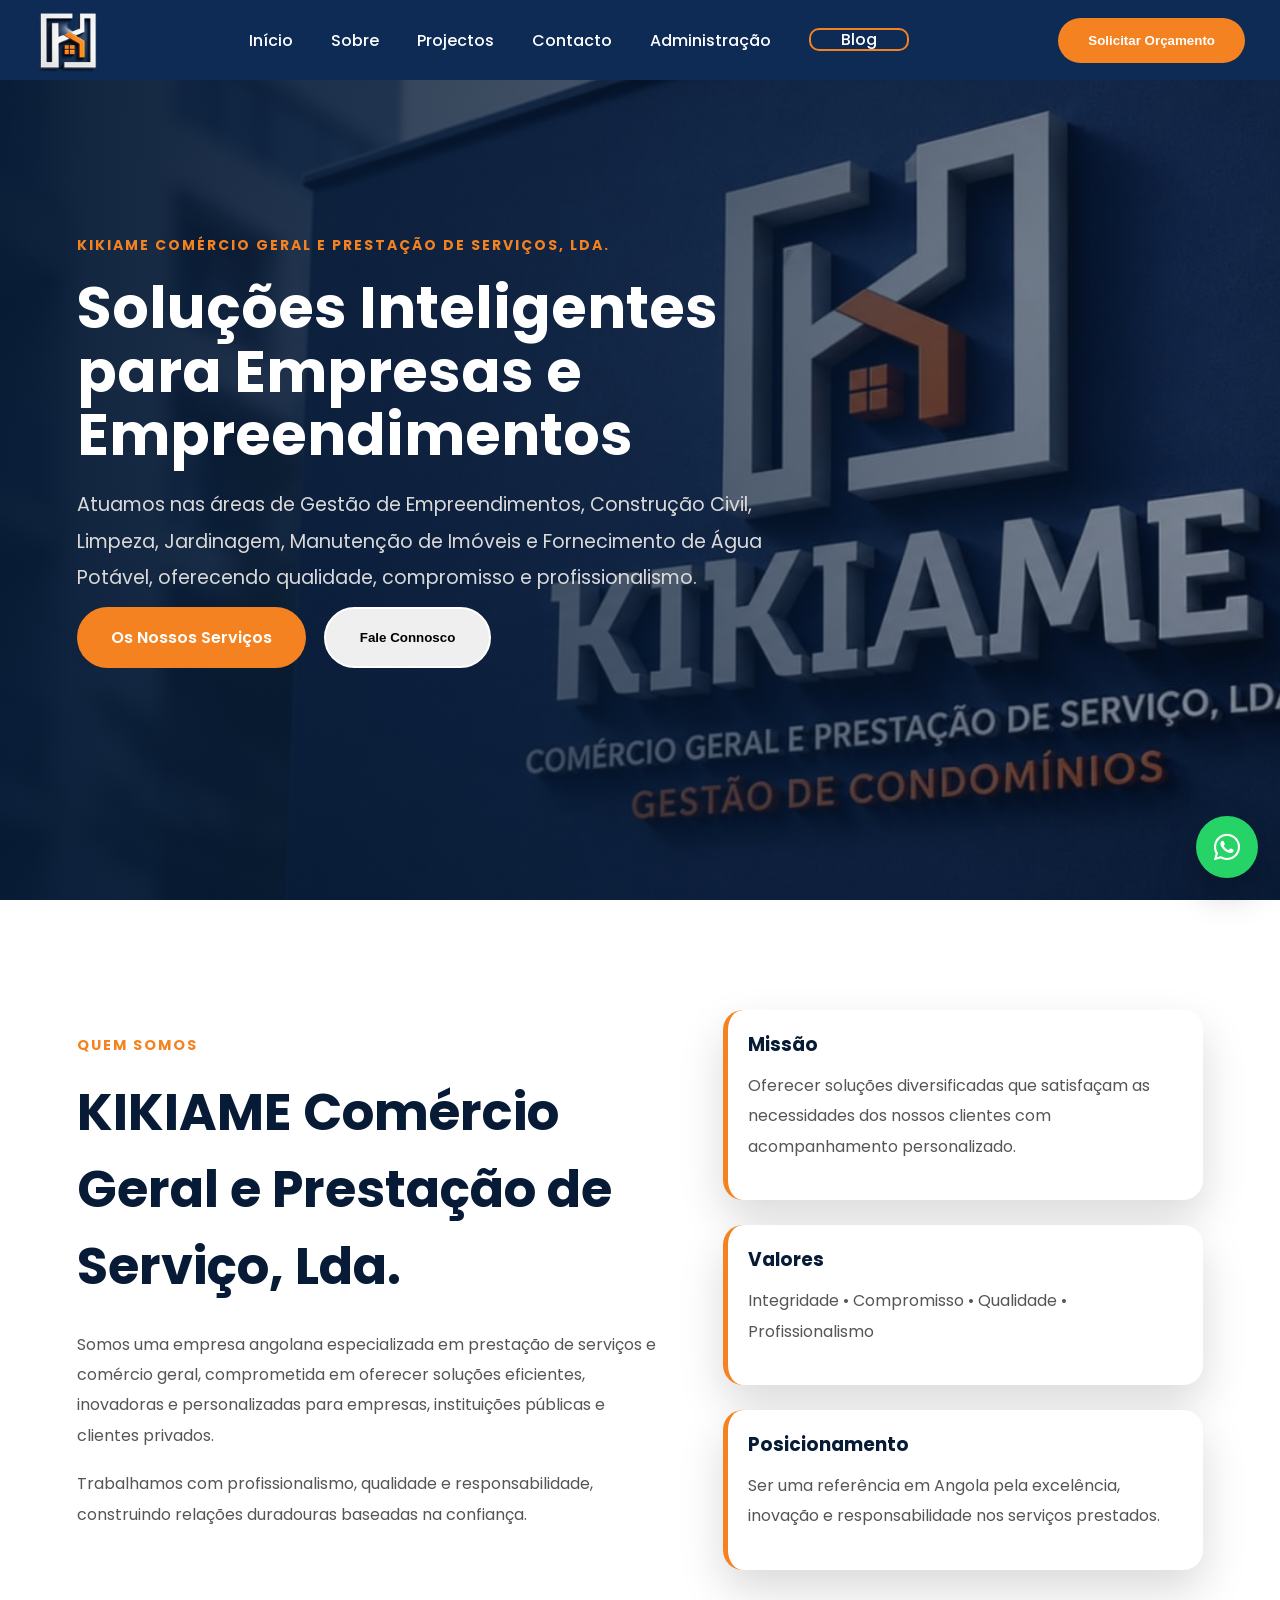
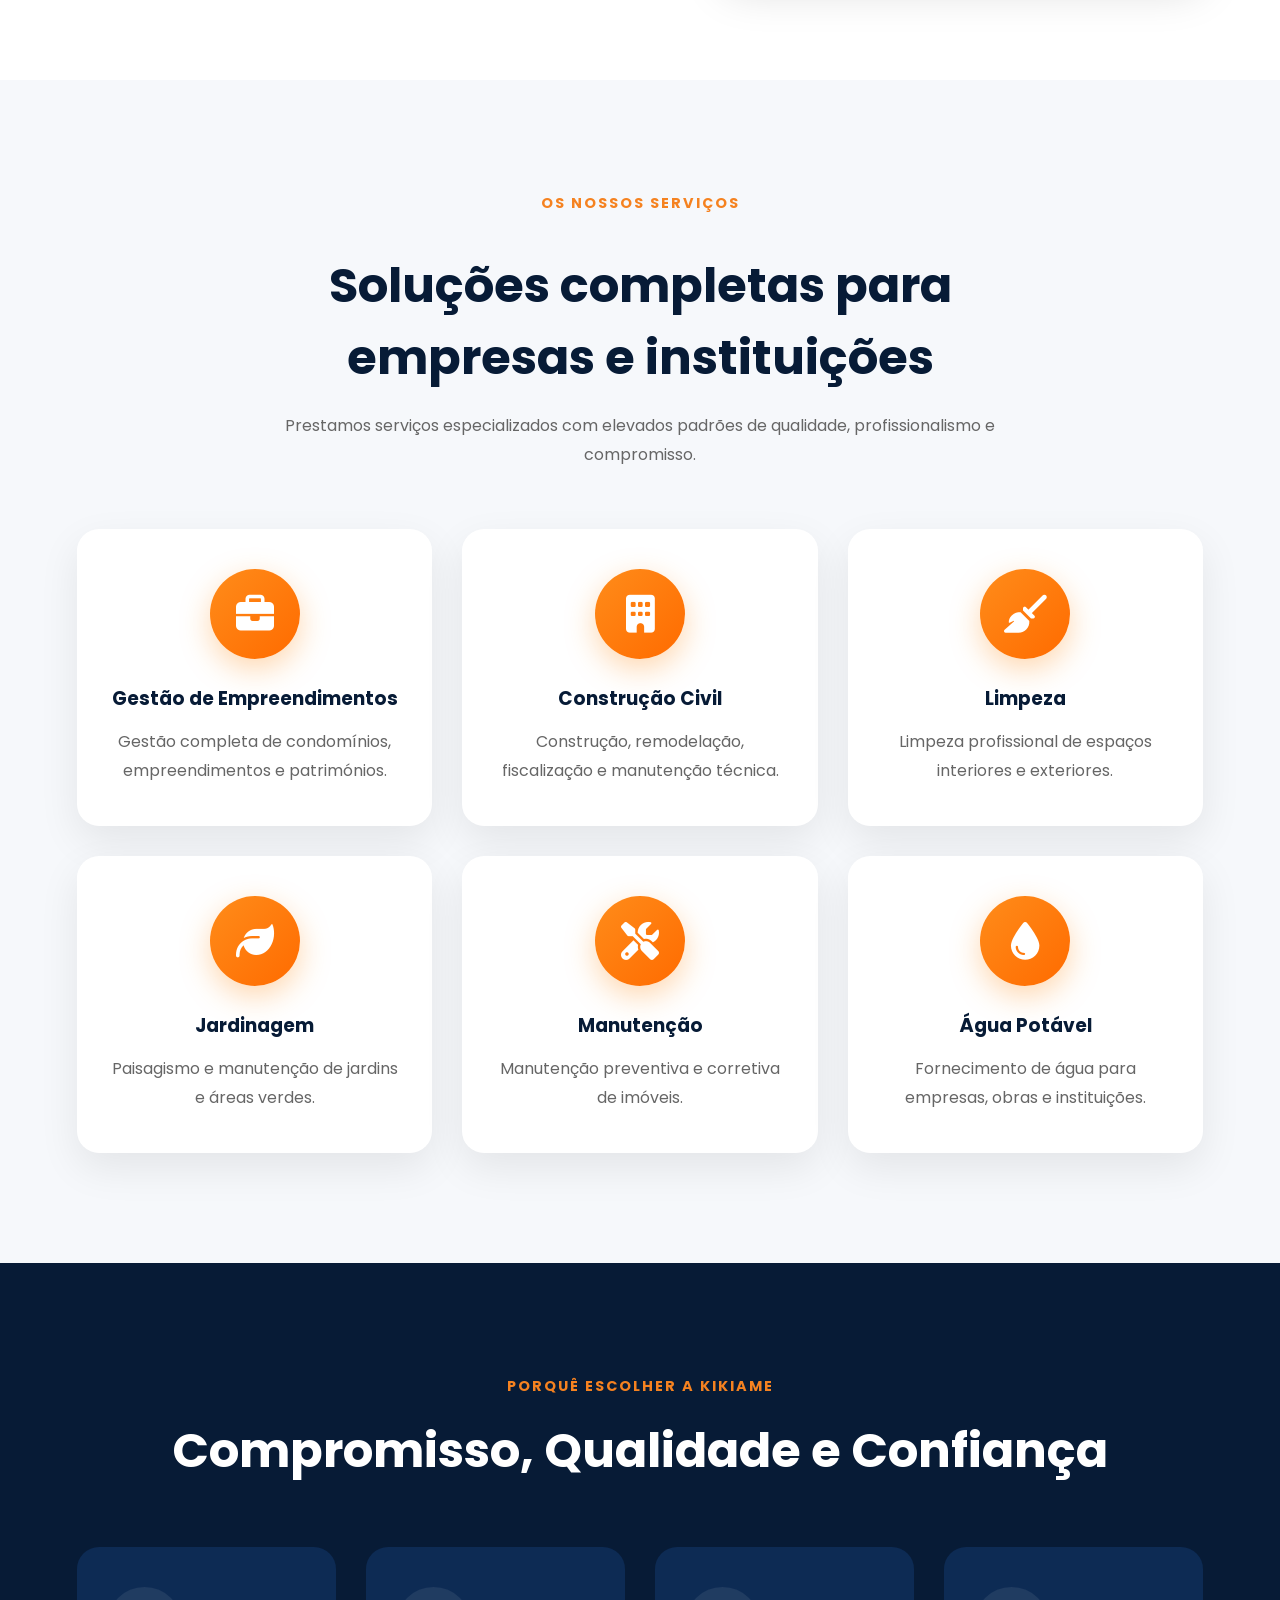
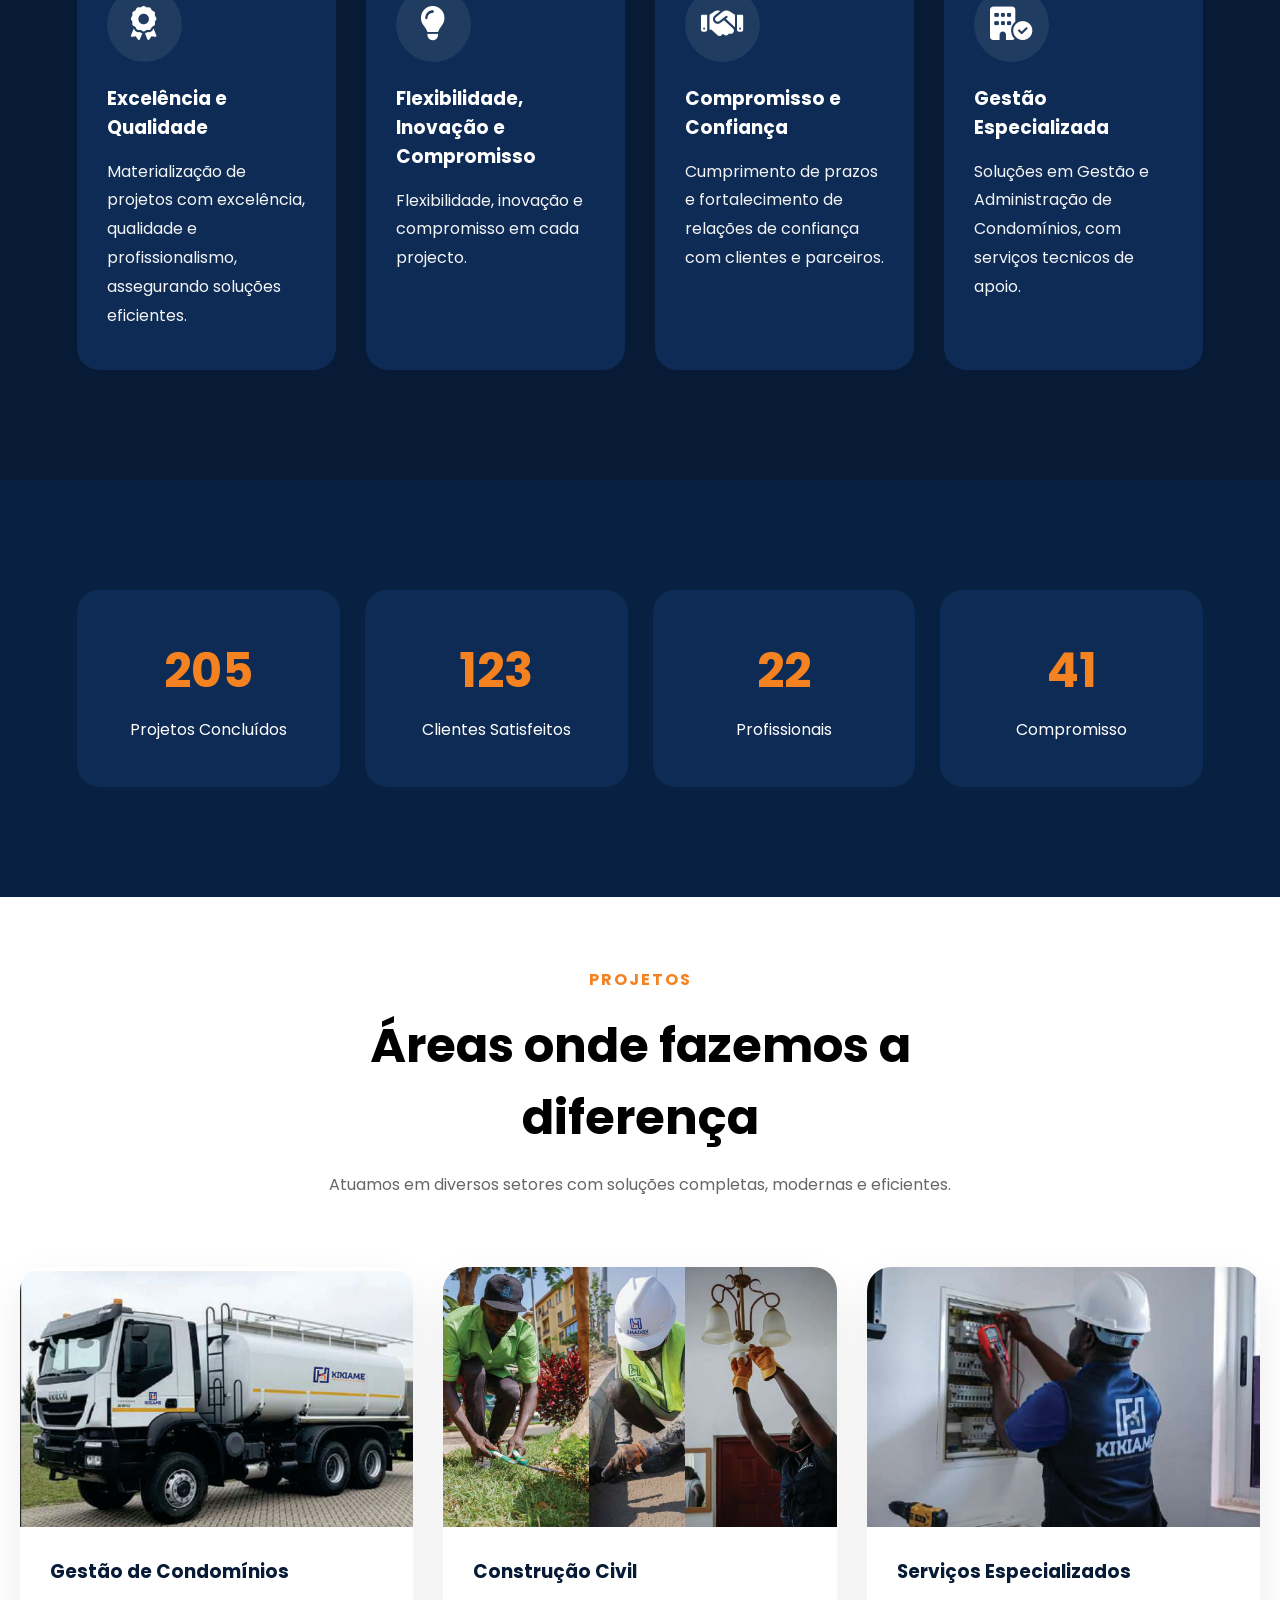
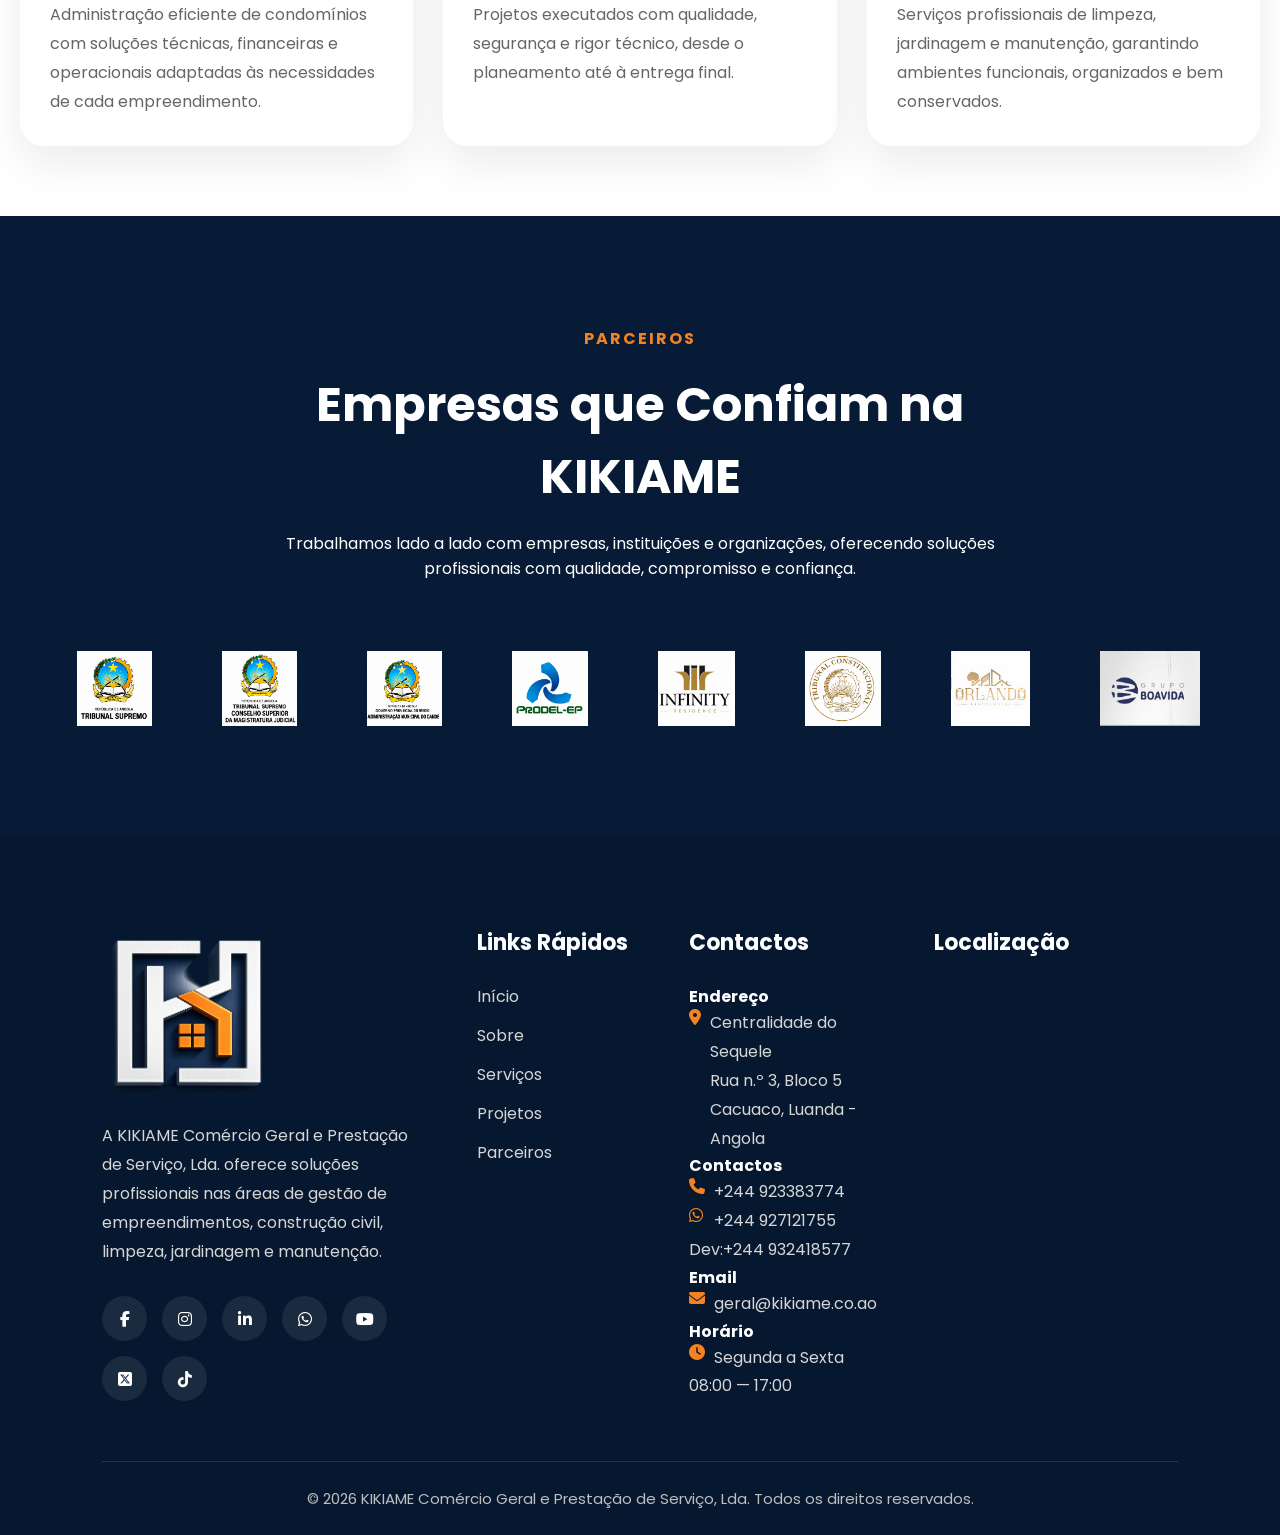
<file: index.html>
<!DOCTYPE html>
<html lang="pt">
<head>

<meta charset="UTF-8">
<meta name="viewport" content="width=device-width, initial-scale=1.0">
<script id="aclib" type="text/javascript" src="//acscdn.com/script/aclib.js"></script>
<script async src="https://pagead2.googlesyndication.com/pagead/js/adsbygoogle.js?client=ca-pub-6502018212413817"
     crossorigin="anonymous">
    
</script>



<title>KIKIAME | Comércio Geral e Prestação de Serviço</title>

<meta name="description"
content="Empresa especializada em Gestão de Condomínios, Construção Civil, Limpeza, Jardinagem e Manutenção em Angola.">

<link rel="stylesheet" href="assets/css/style.css">
<link rel="stylesheet" href="assets/css/responsive.css">
<link rel="stylesheet" href="assets/css/animations.css">
<link rel="icon" type="image/png" href="/favicon.png">

<link rel="stylesheet"
href="https://unpkg.com/aos@2.3.4/dist/aos.css">

<link rel="preconnect" href="https://fonts.googleapis.com">

<link href="https://fonts.googleapis.com/css2?family=Poppins:wght@300;400;500;600;700;800&display=swap" rel="stylesheet">

<link rel="stylesheet"
href="https://cdnjs.cloudflare.com/ajax/libs/font-awesome/6.5.2/css/all.min.css">

</head>

<body>


<div id="loader">

    <div class="loader-content">

        <img src="assets/images/logo.png" alt="KIKIAME">

        <div class="loader-bar">

            <div class="loader-progress"></div>

        </div>

        <p>A preparar a melhor experiência...</p>

    </div>

</div>


<header>

    <nav class="navbar">

        <a href="#" class="logo">

            <img src="assets/images/logo.png" alt="KIKIAME">

        </a>

        <ul class="nav-links">

            <li><a href="#">Início</a></li>

            <li><a href="#sobre">Sobre</a></li>

            <li><a href="#projetos">Projectos</a></li>

            <li><a href="#contacto">Contacto</a></li>

            <li><a href="login.html" target="_blank">Administração</a></li>

            <li><a href="blog.html" id="blog">Blog</a></li>
         
        </ul>

        <button class="btn-orcamento open-modal">
            Solicitar Orçamento
        </button>

        <div class="menu-toggle">

            <span></span>

            <span></span>

            <span></span>

        </div>

    </nav>

</header>

<section class="hero">

    <div class="hero-overlay"></div>

    <div class="hero-content"  data-aos="fade-right">

        <span class="hero-tag">
            KIKIAME Comércio Geral e Prestação de Serviços, Lda.
        </span>

        <h1>
            Soluções Inteligentes para Empresas e Empreendimentos
        </h1>

        <p>
            Atuamos nas áreas de Gestão de Empreendimentos, Construção Civil,
            Limpeza, Jardinagem, Manutenção de Imóveis e Fornecimento de Água
            Potável, oferecendo qualidade, compromisso e profissionalismo.
        </p>

        <div class="hero-buttons">

            <a href="#servicos" class="btn-primary">
                Os Nossos Serviços
            </a>

         <button type="button" class="btn-secondary" id="openContact">
                Fale Connosco
        </button>

        </div>

    </div>

</section>
<section class="about" id="sobre">

    <div class="container">

        <div class="about-left"  data-aos="fade-right">

            <span class="section-tag">QUEM SOMOS</span>

            <h2>KIKIAME Comércio Geral e Prestação de Serviço, Lda.</h2>

            <p>
                Somos uma empresa angolana especializada em prestação de serviços
                e comércio geral, comprometida em oferecer soluções eficientes,
                inovadoras e personalizadas para empresas, instituições públicas
                e clientes privados.
            </p>

            <p>
                Trabalhamos com profissionalismo, qualidade e responsabilidade,
                construindo relações duradouras baseadas na confiança.
            </p>

        </div>

        <div class="about-right" data-aos="fade-left">

            <div class="info-card">

                <h3>Missão</h3>

                <p>
                    Oferecer soluções diversificadas que satisfaçam as necessidades
                    dos nossos clientes com acompanhamento personalizado.
                </p>

            </div>

            <div class="info-card">

                <h3>Valores</h3>

                <p>
                    Integridade • Compromisso • Qualidade • Profissionalismo
                </p>

            </div>

            <div class="info-card">

                <h3>Posicionamento</h3>

                <p>
                    Ser uma referência em Angola pela excelência, inovação e
                    responsabilidade nos serviços prestados.
                </p>

            </div>

        </div>

    </div>

</section>

<section class="services" id="servicos">

    <div class="services-header">

        <span class="section-tag">OS NOSSOS SERVIÇOS</span>

        <h2>Soluções completas para empresas e instituições</h2>

        <p>
            Prestamos serviços especializados com elevados padrões de qualidade,
            profissionalismo e compromisso.
        </p>

    </div>

    <div class="services-grid">

        <div class="service-card" data-aos="fade-up">

            <div class="service-icon">
                <i class="fas fa-briefcase"></i>
            </div>

            <h3>Gestão de Empreendimentos</h3>

            <p>
                Gestão completa de condomínios, empreendimentos e patrimónios.
            </p>

        </div>

        <div class="service-card" data-aos="fade-up" data-aos-delay="100">

            <div class="service-icon">
                <i class="fa-solid fa-building"></i>
            </div>

            <h3>Construção Civil</h3>

            <p>
                Construção, remodelação, fiscalização e manutenção técnica.
            </p>

        </div>

        <div class="service-card" data-aos="fade-up" data-aos-delay="200">

            <div class="service-icon">
                <i class="fa-solid fa-broom"></i>
            </div>

            <h3>Limpeza</h3>

            <p>
                Limpeza profissional de espaços interiores e exteriores.
            </p>

        </div>

        <div class="service-card" data-aos="fade-up" data-aos-delay="300">

            <div class="service-icon">
                <i class="fa-solid fa-leaf"></i>
            </div>

            <h3>Jardinagem</h3>

            <p>
                Paisagismo e manutenção de jardins e áreas verdes.
            </p>

        </div>

        <div class="service-card" data-aos="fade-up" data-aos-delay="400">

            <div class="service-icon">
                <i class="fa-solid fa-screwdriver-wrench"></i>
            </div>

            <h3>Manutenção</h3>

            <p>
                Manutenção preventiva e corretiva de imóveis.
            </p>

        </div>

        <div class="service-card" data-aos="fade-up" data-aos-delay="500">

            <div class="service-icon">
                <i class="fa-solid fa-droplet"></i>
            </div>

            <h3>Água Potável</h3>

            <p>
                Fornecimento de água para empresas, obras e instituições.
            </p>

        </div>

    </div>

</section>

<section class="why-us">

    <div class="why-header">

        <span class="section-tag">PORQUÊ ESCOLHER A KIKIAME</span>

        <h2>Compromisso, Qualidade e Confiança</h2>

    </div>

 <div class="why-grid">


    <div class="why-card" data-aos="fade-up">

        <div class="why-icon">

            <i class="fa-solid fa-award"></i>

        </div>

        <h3>Excelência e Qualidade</h3>

        <p>
            Materialização de projetos com excelência,
            qualidade e profissionalismo, assegurando soluções eficientes.
        </p>

    </div>


    <div class="why-card" data-aos="fade-up" data-aos-delay="100">

        <div class="why-icon">

            <i class="fa-solid fa-lightbulb"></i>

        </div>

        <h3>Flexibilidade, Inovação e Compromisso</h3>

        <p>
           Flexibilidade, inovação e compromisso em cada projecto.
        </p>

    </div>


    <div class="why-card" data-aos="fade-up" data-aos-delay="200">

        <div class="why-icon">

            <i class="fa-solid fa-handshake"></i>

        </div>

        <h3>Compromisso e Confiança</h3>

        <p>
            Cumprimento de prazos e fortalecimento de relações de confiança com clientes e parceiros.
        </p>

    </div>


    <div class="why-card" data-aos="fade-up" data-aos-delay="300">

        <div class="why-icon">

            <i class="fa-solid fa-building-circle-check"></i>

        </div>

        <h3>Gestão Especializada</h3>

        <p>
            Soluções em Gestão e Administração de Condomínios, com serviços tecnicos de apoio.
        </p>

    </div>

</div>

</section>


<section class="stats">

    <div class="stats-container">

        <div class="stat-box" data-aos="zoom-in">

            <h2 class="counter" data-target="500">0</h2>

            <p>Projetos Concluídos</p>

        </div>

        <div class="stat-box" data-aos="zoom-in">

            <h2 class="counter" data-target="300">0</h2>

            <p>Clientes Satisfeitos</p>

        </div>

        <div class="stat-box" data-aos="zoom-in">

            <h2 class="counter" data-target="53">0</h2>

            <p>Profissionais</p>

        </div>

        <div class="stat-box" data-aos="zoom-in">

            <h2 class="counter" data-target="100">0</h2>

            <p>Compromisso</p>

        </div>

    </div>

</section>

<section class="projects" id="projetos">

    <div class="section-title">

        <span>PROJETOS</span>

        <h2>Áreas onde fazemos a diferença</h2>

        <p>
            Atuamos em diversos setores com soluções completas, modernas e eficientes.
        </p>

    </div>

    <div class="projects-grid">

        <div class="project-card" data-aos="zoom-in-up">
            <img src="assets/images/project1.jpg" alt="Condomínios">
            <div class="project-info">
                <h3>Gestão de Condomínios</h3>
                <p>
Administração eficiente de condomínios com soluções técnicas,
financeiras e operacionais adaptadas às necessidades de cada empreendimento.
            </p>
            </div>
        </div>

        <div class="project-card" data-aos="zoom-in-up">
            <img src="assets/images/project2.jpg" alt="Construção">
            <div class="project-info">
                <h3>Construção Civil</h3>
                <p>
Projetos executados com qualidade, segurança e rigor técnico,
desde o planeamento até à entrega final.
                </p>
            </div>
        </div>

        <div class="project-card" data-aos="zoom-in-up">
            <img src="assets/images/project3.jpg" alt="Limpeza">
            <div class="project-info">
                <h3>Serviços Especializados</h3>
               <p>
Serviços profissionais de limpeza, jardinagem e manutenção,
garantindo ambientes funcionais, organizados e bem conservados.
            </p>
            </div>
        </div>

    </div>

</section>

<section class="partners" id="parceiros">

    <div class="section-title" data-aos="fade-up">

        <span>PARCEIROS</span>

        <h2 id="trabalhamosaolado1">Empresas que Confiam na KIKIAME</h2>

        <p id="trabalhamosaolado">
            Trabalhamos lado a lado com empresas, instituições e organizações,
            oferecendo soluções profissionais com qualidade, compromisso e confiança.
        </p>

    </div>

    <div class="partners-slider" data-aos="fade-up" data-aos-delay="200">

        <div class="partners-track">

            <img src="assets/images/partner1.png" alt="Parceiro 1">
            <img src="assets/images/partner2.png" alt="Parceiro 2">
            <img src="assets/images/partner3.png" alt="Parceiro 3">
            <img src="assets/images/partner4.png" alt="Parceiro 4">
            <img src="assets/images/partner5.png" alt="Parceiro 5">
            <img src="assets/images/partner6.png" alt="Parceiro 6">
            <img src="assets/images/partner7.png" alt="Parceiro 7">
            <img src="assets/images/partner8.png" alt="Parceiro 8">


            <img src="assets/images/partner1.png" alt="Parceiro 1">
            <img src="assets/images/partner2.png" alt="Parceiro 2">
            <img src="assets/images/partner3.png" alt="Parceiro 3">
            <img src="assets/images/partner4.png" alt="Parceiro 4">
            <img src="assets/images/partner5.png" alt="Parceiro 5">
            <img src="assets/images/partner6.png" alt="Parceiro 6">
            <img src="assets/images/partner7.png" alt="Parceiro 7">
            <img src="assets/images/partner8.png" alt="Parceiro 8">

            <img src="assets/images/partner1.png" alt="Parceiro 1">
            <img src="assets/images/partner2.png" alt="Parceiro 2">
            <img src="assets/images/partner3.png" alt="Parceiro 3">
            <img src="assets/images/partner4.png" alt="Parceiro 4">
            <img src="assets/images/partner5.png" alt="Parceiro 5">
            <img src="assets/images/partner6.png" alt="Parceiro 6">
            <img src="assets/images/partner7.png" alt="Parceiro 7">
            <img src="assets/images/partner8.png" alt="Parceiro 8">

            <img src="assets/images/partner1.png" alt="Parceiro 1">
            <img src="assets/images/partner2.png" alt="Parceiro 2">
            <img src="assets/images/partner3.png" alt="Parceiro 3">
            <img src="assets/images/partner4.png" alt="Parceiro 4">
            <img src="assets/images/partner5.png" alt="Parceiro 5">
            <img src="assets/images/partner6.png" alt="Parceiro 6">
            <img src="assets/images/partner7.png" alt="Parceiro 7">
            <img src="assets/images/partner8.png" alt="Parceiro 8">

            <img src="assets/images/partner1.png" alt="Parceiro 1">
            <img src="assets/images/partner2.png" alt="Parceiro 2">
            <img src="assets/images/partner3.png" alt="Parceiro 3">
            <img src="assets/images/partner4.png" alt="Parceiro 4">
            <img src="assets/images/partner5.png" alt="Parceiro 5">
            <img src="assets/images/partner6.png" alt="Parceiro 6">
            <img src="assets/images/partner7.png" alt="Parceiro 7">
            <img src="assets/images/partner8.png" alt="Parceiro 8">

            <img src="assets/images/partner1.png" alt="Parceiro 1">
            <img src="assets/images/partner2.png" alt="Parceiro 2">
            <img src="assets/images/partner3.png" alt="Parceiro 3">
            <img src="assets/images/partner4.png" alt="Parceiro 4">
            <img src="assets/images/partner5.png" alt="Parceiro 5">
            <img src="assets/images/partner6.png" alt="Parceiro 6">
            <img src="assets/images/partner7.png" alt="Parceiro 7">
            <img src="assets/images/partner8.png" alt="Parceiro 8">

        </div>

    </div>

</section>

<div class="menu-overlay"></div>

<div class="mobile-menu">

    <div class="menu-close">

        <i class="fa-solid fa-xmark"></i>

    </div>
    <h1>Kikiame</h1>

        <a href="#">Início</a>

        <a href="#sobre">Sobre</a>

        <a href="#servicos">Serviços</a>

        <a href="#projetos">Projetos</a>

        <a href="#parceiros">Parceiros</a>

        <a href="#contacto">Contacto</a>

        <a href="blog.html">Blog</a>

        <a href="login.html" target="_blank">Administração</a>

    <button class="mobile-btn open-modal">
        Solicitar Orçamento
    </button>

</div>


<footer class="footer" id="contacto">

    <div class="footer-container">

        <div class="footer-col">

            <img src="assets/images/logo.png" alt="KIKIAME" class="footer-logo">

            <p>
                A KIKIAME Comércio Geral e Prestação de Serviço, Lda. oferece
                soluções profissionais nas áreas de gestão de empreendimentos,
                construção civil, limpeza, jardinagem e manutenção.
            </p>

            <div class="footer-social">

                <a href="https://www.facebook.com/profile.php?id=61592482660702"><i class="fab fa-facebook-f"></i></a>

                <a href="https://www.instagram.com/geralkikiame01/"><i class="fab fa-instagram"></i></a>

                <a href="https://www.linkedin.com/in/geral-kikiame-undefined-226283426/"><i class="fab fa-linkedin-in"></i></a>

                <a href="https://wa.me/244927121755"><i class="fab fa-whatsapp"></i></a>

                <a href="https://www.youtube.com/@GeralKikiame"><i class="fa-brands fa-youtube"></i></a>
                <a href="https://x.com/Kikiame01"><i class="fa-brands fa-square-x-twitter"></i></i></a>
                <a href="https://www.tiktok.com/@geralkikiame?lang=pt"><i class="fa-brands fa-tiktok"></i></a>

            </div>

        </div>

        <div class="footer-col">

            <h3>Links Rápidos</h3>

            <ul>

                <li><a href="#">Início</a></li>

                <li><a href="#sobre">Sobre</a></li>

                <li><a href="#servicos">Serviços</a></li>

                <li><a href="#projetos">Projetos</a></li>

                <li><a href="#parceiros">Parceiros</a></li>

            </ul>

        </div>

        <div class="footer-col">

            <h3>Contactos</h3>
<div class="footer-contact">

    <h4>Endereço</h4>

    <p>
        <i class="fa-solid fa-location-dot"></i>

        Centralidade do Sequele<br>

        Rua n.º 3, Bloco 5<br>

        Cacuaco, Luanda - Angola
    </p>

</div>

<div class="footer-contact">

    <h4>Contactos</h4>

    <p>

        <i class="fa-solid fa-phone"></i>

        +244 923383774

    </p>

    <p>

        <i class="fa-brands fa-whatsapp"></i>

        +244 927121755

    </p>

    <p href="tel:932418577">

        Dev:
        <a href="tel:932418577">+244 932418577</a>

    </p>

</div>

<div class="footer-contact">

    <h4>Email</h4>

    <p>

        <i class="fa-solid fa-envelope"></i>

        geral@kikiame.co.ao

    </p>

</div>

<div class="footer-contact">

    <h4>Horário</h4>

    <p>

        <i class="fa-solid fa-clock"></i>

        Segunda a Sexta

    </p>

    <p>

        08:00 — 17:00

    </p>

</div>

        </div>

        <div class="footer-col">

            <h3>Localização</h3>

            <iframe
src="https://www.google.com/maps?q=Centralidade%20do%20Sequele,%20Rua%20n.º%203,%20Bloco%205,%20Cacuaco,%20Luanda,%20Angola&output=embed"
width="100%"
height="450"
style="border:0;"
allowfullscreen=""
loading="lazy"
referrerpolicy="no-referrer-when-downgrade">
            </iframe>

        </div>

    </div>

    <div class="footer-bottom">

        © 2026 KIKIAME Comércio Geral e Prestação de Serviço, Lda. Todos os direitos reservados.

    </div>

</footer>

<div class="quote-modal" id="quoteModal">
<div class="quote-box">
    <div class="quote-left">

    <img src="assets/images/logo.png" alt="KIKIAME">

    <h2>Solicite o seu orçamento</h2>

    <p>
        A nossa equipa responderá em poucos minutos com uma proposta personalizada.
    </p>

    <div class="quote-info">

        <div>

            <i class="fa-solid fa-phone"></i>

            <span>Atendimento rápido</span>

        </div>

        <div>

            <i class="fa-solid fa-shield-halved"></i>

            <span>100% Confidencial</span>

        </div>

        <div>

            <i class="fa-solid fa-clock"></i>

            <span>Resposta em poucas horas</span>

        </div>

    </div>

</div>

<div class="quote-right">

    <button class="close-modal" id="closeModal" type="button">

        <i class="fa-solid fa-xmark"></i>

    </button>

    <span class="section-tag">

        ORÇAMENTO

    </span>

    <h2>Fale Connosco</h2>

    <form id="quoteForm">

        <input
        type="text"
        id="nome"
        placeholder="Nome Completo"
        required>

        <input
        type="tel"
        id="telefone"
        placeholder="Telefone"
        required>

        <input
        type="email"
        id="email"
        placeholder="Email">

        <select id="servico">

            <option value="">Escolha um serviço</option>

            <option>Gestão de Empreendimentos</option>

            <option>Construção Civil</option>

            <option>Limpeza</option>

            <option>Jardinagem</option>

            <option>Manutenção</option>

            <option>Água Potável</option>

        </select>

        <textarea
        id="mensagem"
        rows="5"
        placeholder="Descreva o serviço"></textarea>

        <button class="btn-primary" type="submit">

            <i class="fa-brands fa-whatsapp"></i>

            Enviar para WhatsApp

        </button>

    </form>

</div>
</div>
</div>



<a href="https://wa.me/244927121755"

class="whatsapp"

target="_blank">

<i class="fab fa-whatsapp"></i>

</a>

<button id="backToTop">

    <i class="fa-solid fa-arrow-up"></i>

</button>


<div class="contact-modal" id="contactModal">

    <div class="contact-box">

        <button class="close-contact" id="closeContact">
            <i class="fas fa-times"></i>
        </button>

        <span class="section-tag">CONTACTOS</span>

        <h2>Estamos prontos para ajudá-lo</h2>

        <p>
            Escolha a forma de contacto mais conveniente.
        </p>

        <div class="contact-options">

            <a href="tel:+244923383774" class="contact-item">

                <i class="fas fa-phone"></i>

                <div>

                    <h4>Ligar</h4>

                    <span>+244 923 383 774</span>

                </div>

            </a>

            <a href="https://wa.me/244927121755" target="_blank" class="contact-item">

                <i class="fab fa-whatsapp"></i>

                <div>

                    <h4>WhatsApp</h4>

                    <span>Responderemos rapidamente.</span>

                </div>

            </a>

            <a href="mailto:geral@kikiame.co.ao" class="contact-item">

                <i class="fas fa-envelope"></i>

                <div>

                    <h4>Email</h4>

                    <span>geral@kikiame.co.ao</span>

                </div>

            </a>

            <a href="https://maps.google.com/?q=Centralidade+do+Sequele,+Rua+3,+Bloco+5,+Cacuaco,+Luanda" target="_blank" class="contact-item">

                <i class="fas fa-location-dot"></i>

                <div>

                    <h4>Localização</h4>

                    <span>Ver no Google Maps</span>

                </div>

            </a>

        </div>

    </div>

</div>

<script src="assets/js/main.js"></script>
    
<script src="https://unpkg.com/aos@2.3.4/dist/aos.js"></script>

<script>
    AOS.init({
        duration: 900,
        once:true
    });
</script>

</body>

</html>
</file>
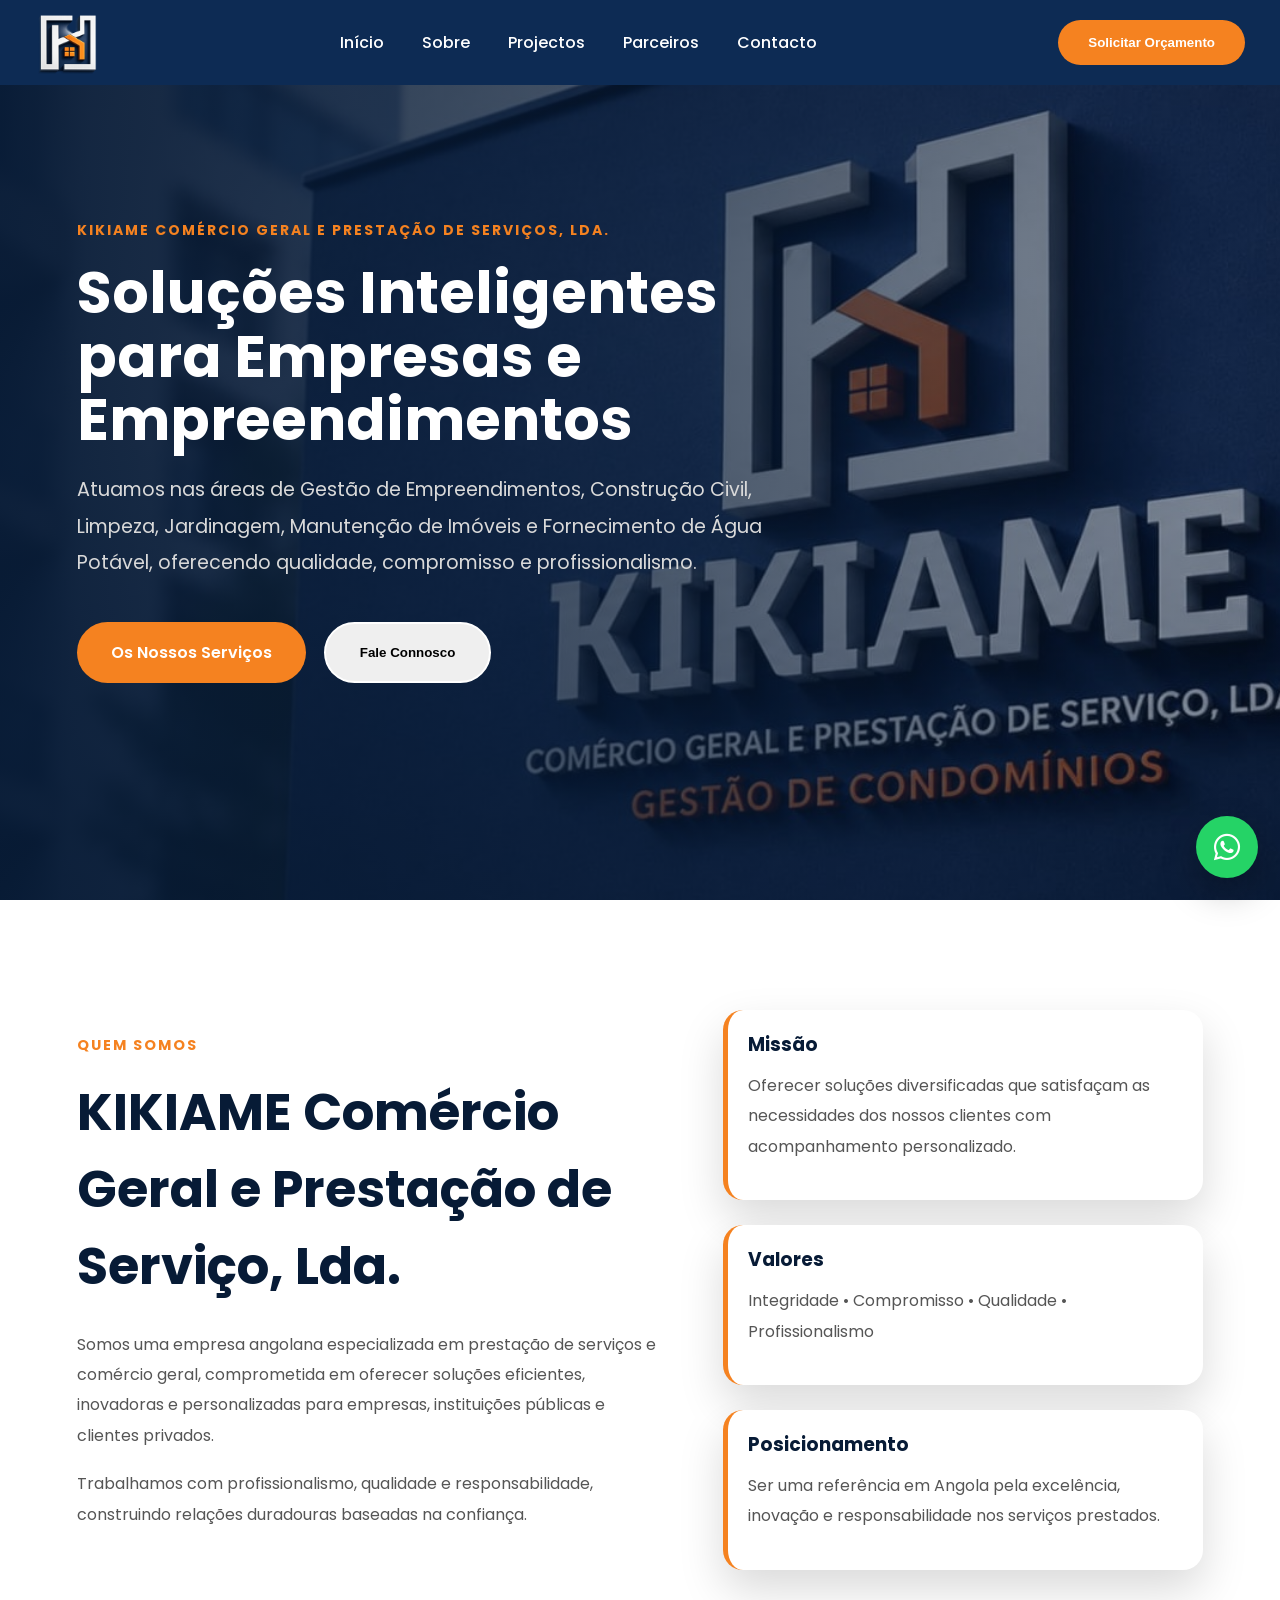
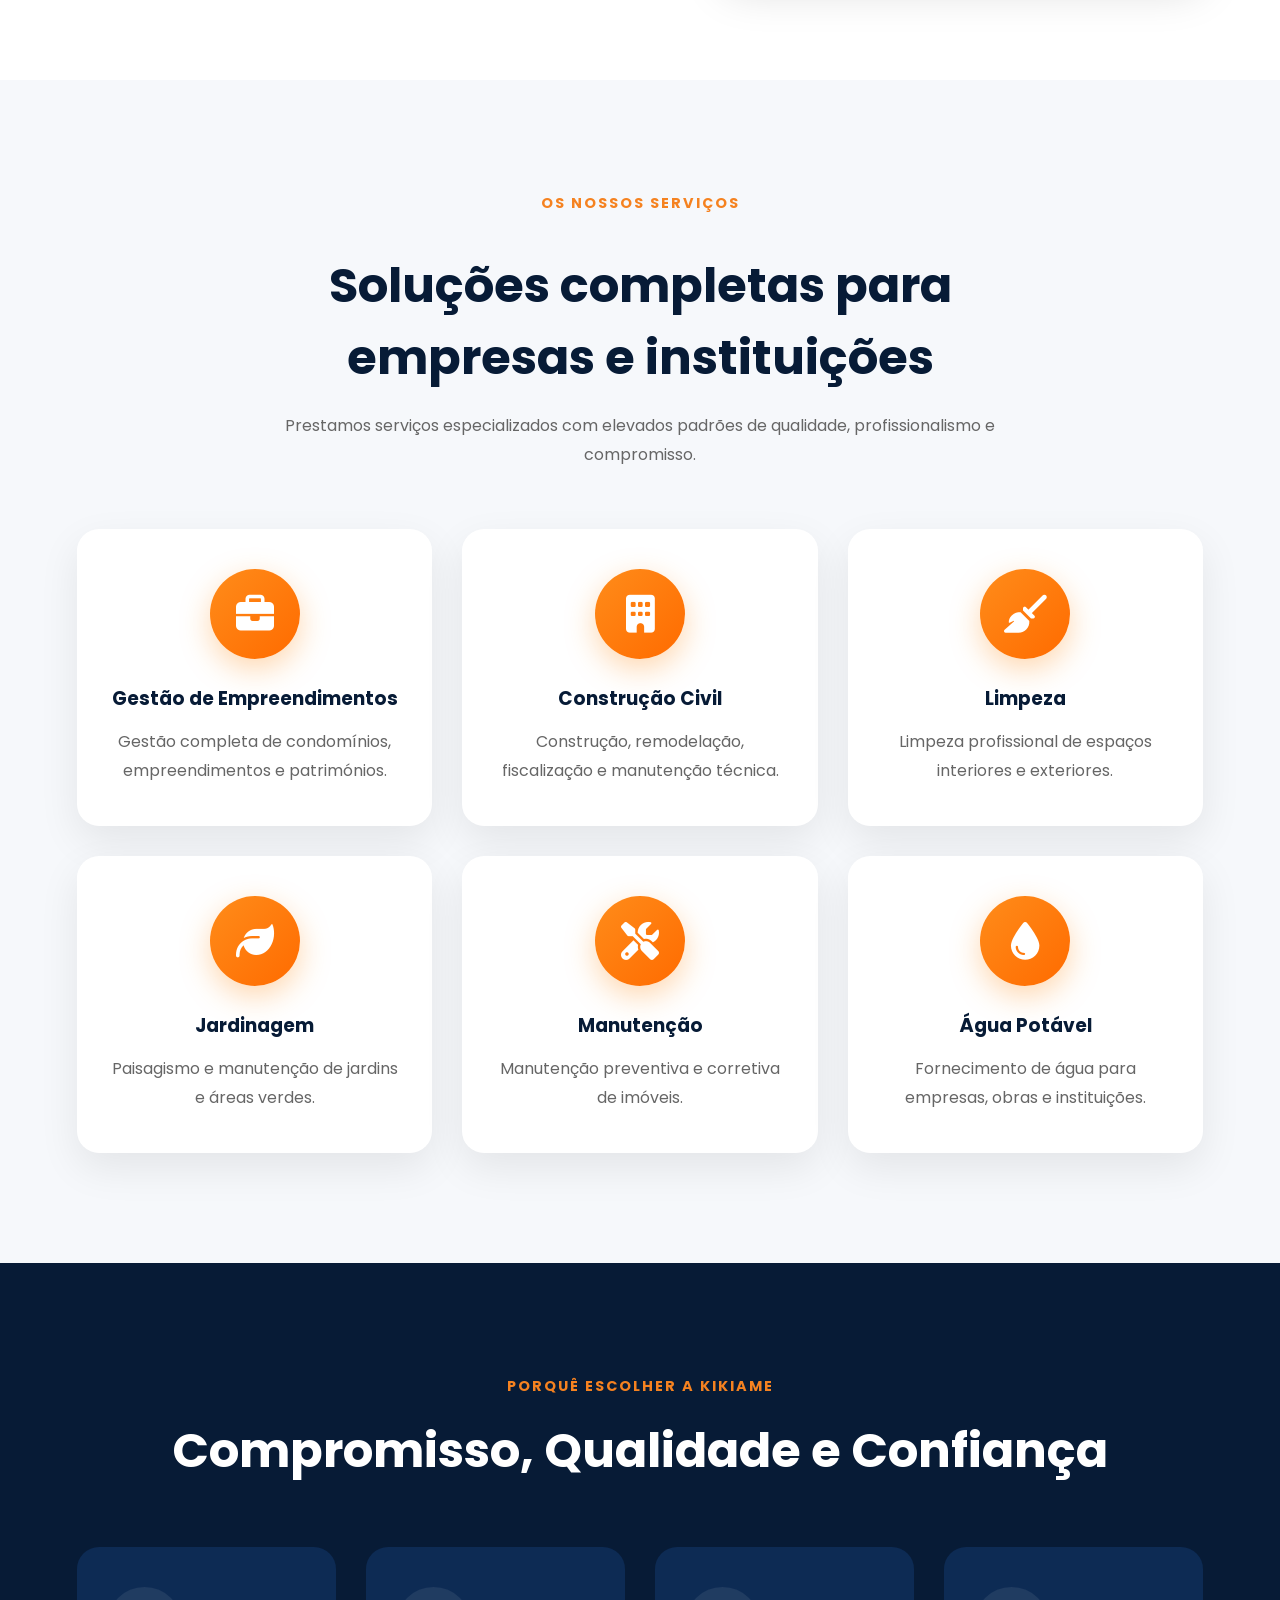
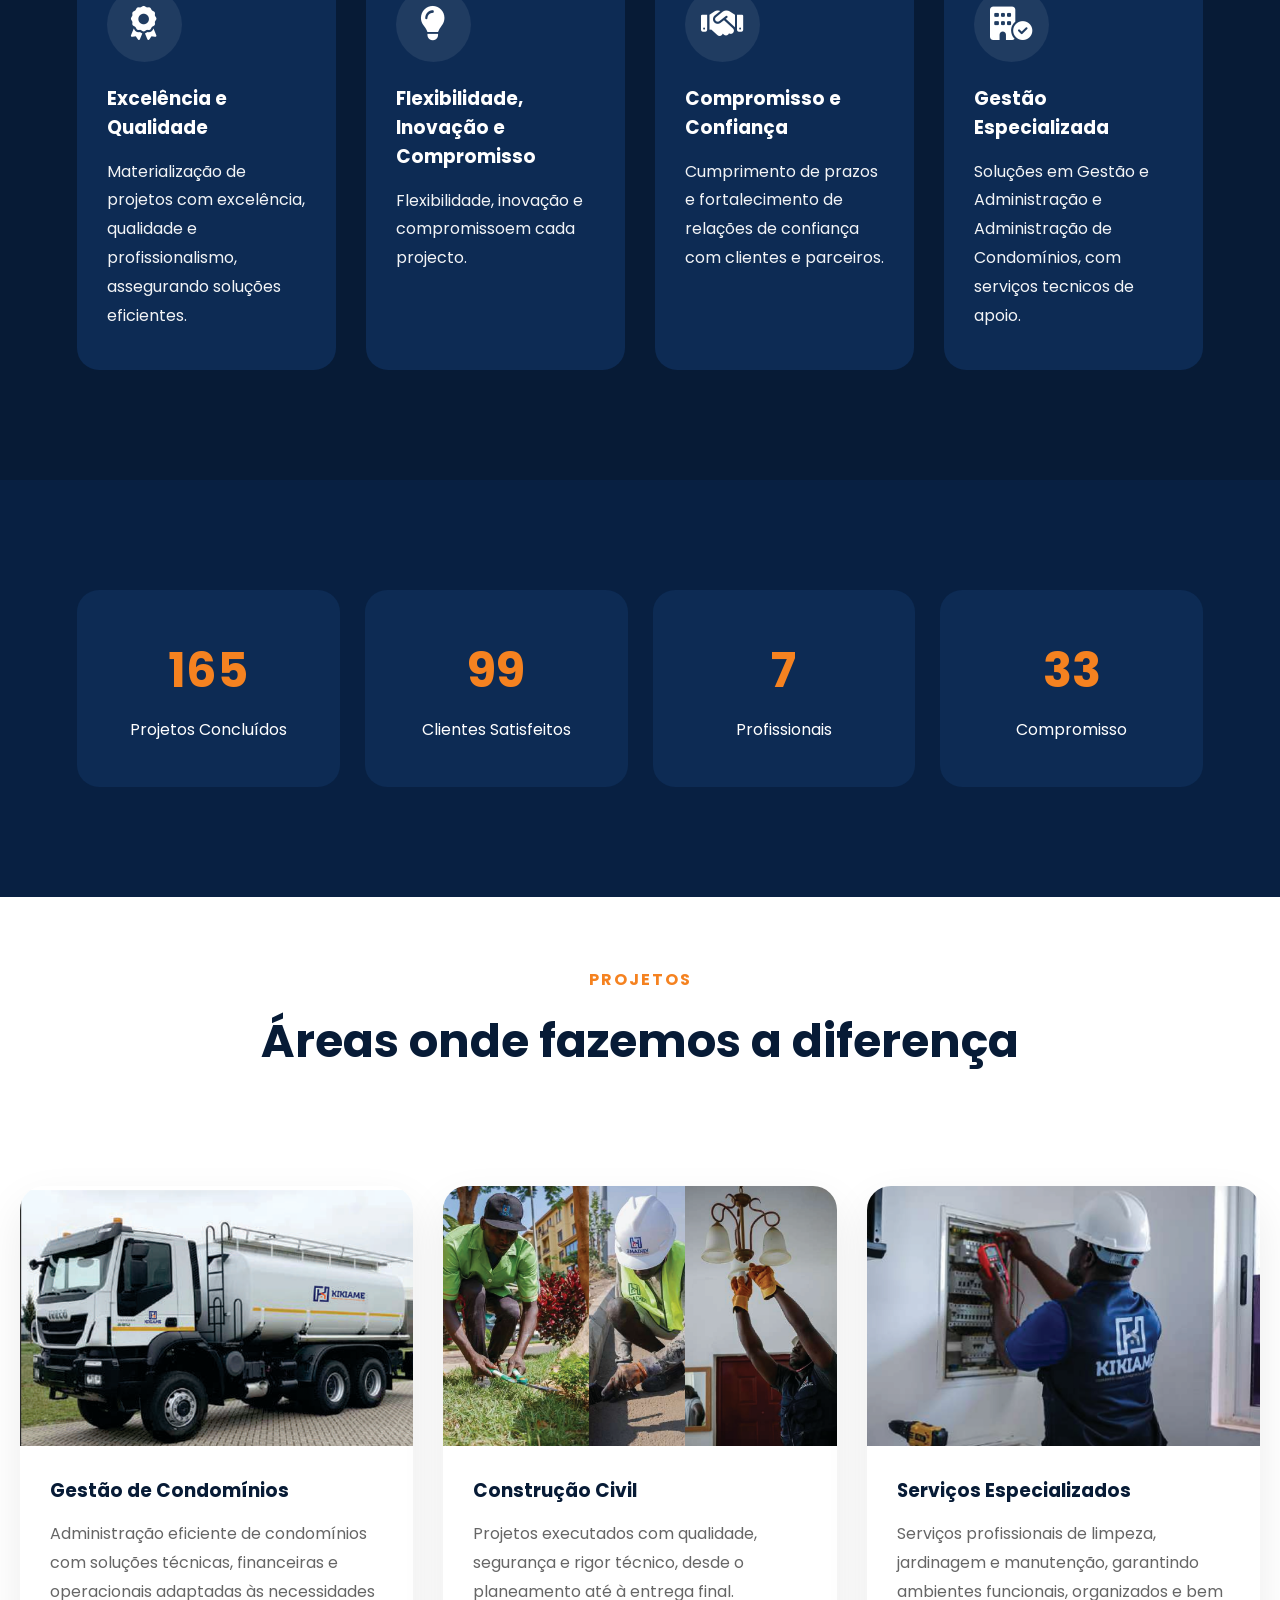
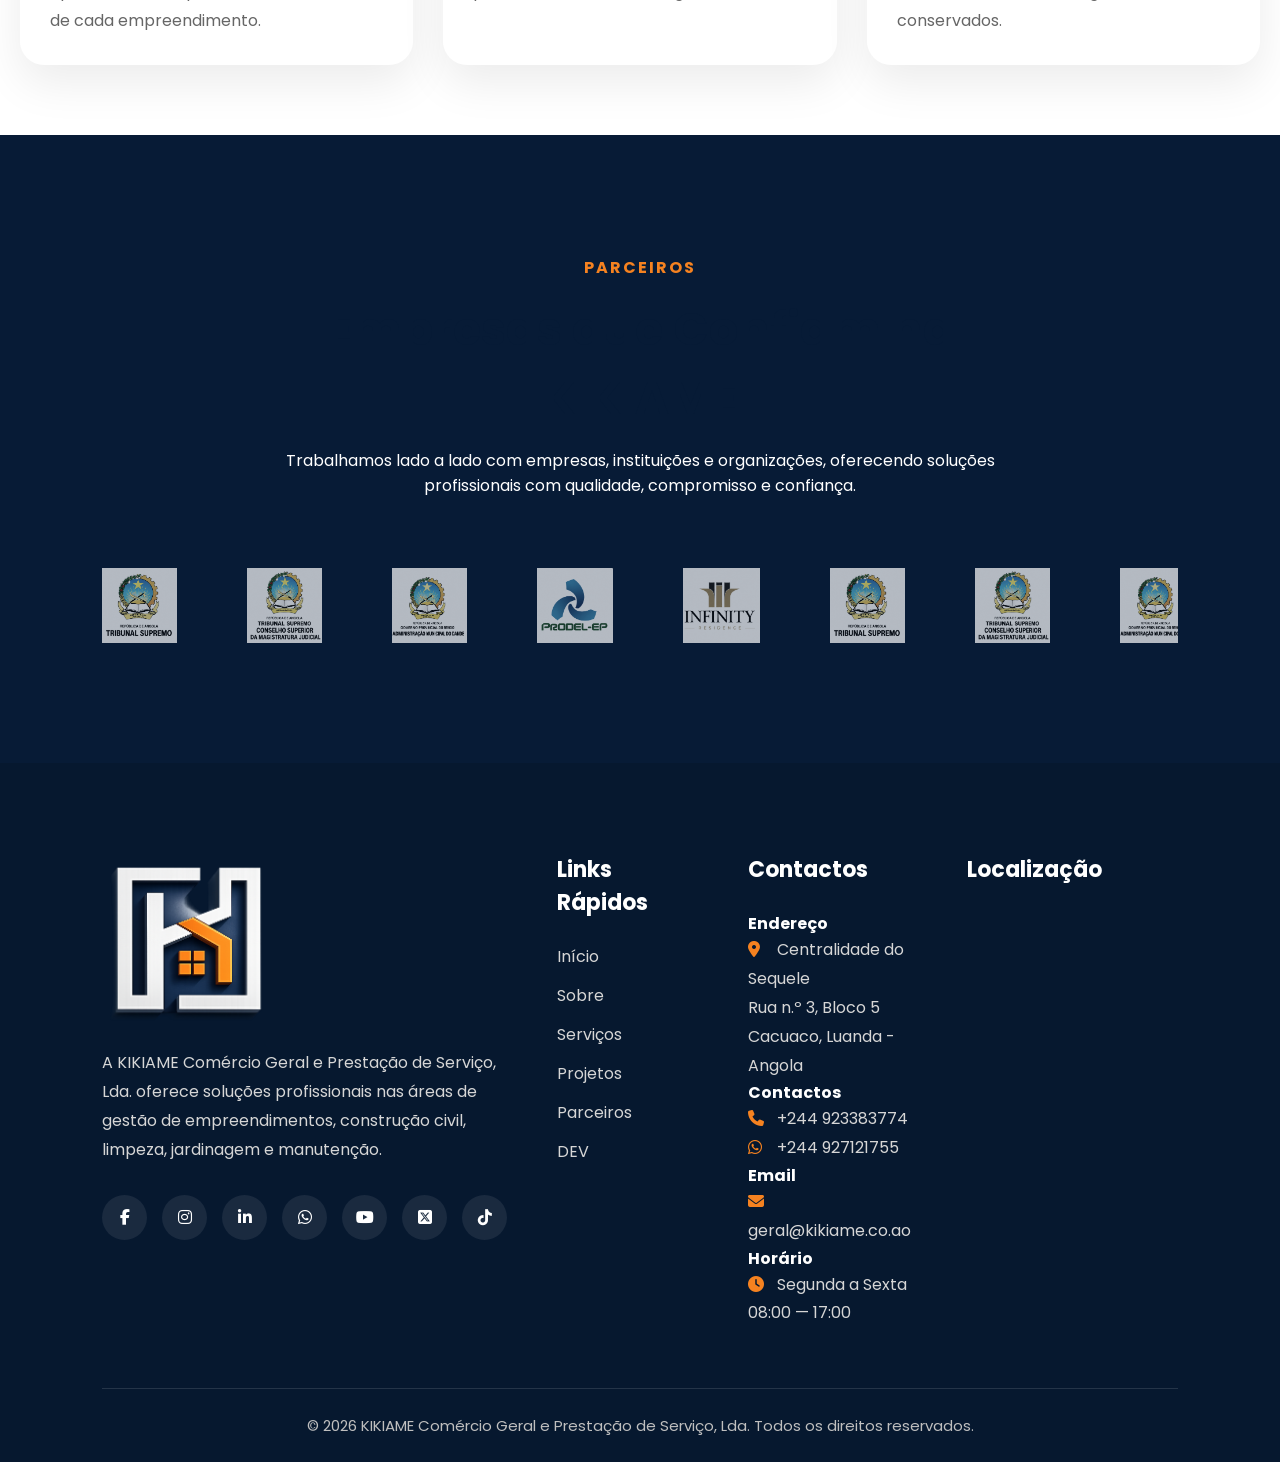
<file: Kikiame oficial/index.html>
<!DOCTYPE html>
<html lang="pt">
<head>
<meta charset="UTF-8">
<meta name="viewport" content="width=device-width, initial-scale=1.0">

<title>KIKIAME | Comércio Geral e Prestação de Serviço</title>

<meta name="description"
content="Empresa especializada em Gestão de Condomínios, Construção Civil, Limpeza, Jardinagem e Manutenção em Angola.">

<link rel="stylesheet" href="assets/css/style.css">
<link rel="stylesheet" href="assets/css/responsive.css">
<link rel="stylesheet" href="assets/css/animations.css">

<link rel="stylesheet"
href="https://unpkg.com/aos@2.3.4/dist/aos.css">

<link rel="preconnect" href="https://fonts.googleapis.com">

<link href="https://fonts.googleapis.com/css2?family=Poppins:wght@300;400;500;600;700;800&display=swap" rel="stylesheet">

<link rel="stylesheet"
href="https://cdnjs.cloudflare.com/ajax/libs/font-awesome/6.5.2/css/all.min.css">

</head>

<body>


<div id="loader">

    <div class="loader-content">

        <img src="assets/images/logo.png" alt="KIKIAME">

        <div class="loader-bar">

            <div class="loader-progress"></div>

        </div>

        <p>A preparar a melhor experiência...</p>

    </div>

</div>


<header>

    <nav class="navbar">

        <a href="#" class="logo">

            <img src="assets/images/logo.png" alt="KIKIAME">

        </a>

        <ul class="nav-links">

            <li><a href="#">Início</a></li>

            <li><a href="#sobre">Sobre</a></li>

            <li><a href="#projetos">Projectos</a></li>

            <li><a href="#parceiros">Parceiros</a></li>

            <li><a href="#contacto">Contacto</a></li>

        </ul>

        <button class="btn-orcamento open-modal">
            Solicitar Orçamento
        </button>

        <div class="menu-toggle">

            <span></span>

            <span></span>

            <span></span>

        </div>

    </nav>

</header>

<section class="hero">

    <div class="hero-overlay"></div>

    <div class="hero-content"  data-aos="fade-right">

        <span class="hero-tag">
            KIKIAME Comércio Geral e Prestação de Serviços, Lda.
        </span>

        <h1>
            Soluções Inteligentes para Empresas e Empreendimentos
        </h1>

        <p>
            Atuamos nas áreas de Gestão de Empreendimentos, Construção Civil,
            Limpeza, Jardinagem, Manutenção de Imóveis e Fornecimento de Água
            Potável, oferecendo qualidade, compromisso e profissionalismo.
        </p>

        <div class="hero-buttons">

            <a href="#servicos" class="btn-primary">
                Os Nossos Serviços
            </a>

         <button type="button" class="btn-secondary" id="openContact">
                Fale Connosco
        </button>

        </div>

    </div>

</section>
<section class="about" id="sobre">

    <div class="container">

        <div class="about-left"  data-aos="fade-right">

            <span class="section-tag">QUEM SOMOS</span>

            <h2>KIKIAME Comércio Geral e Prestação de Serviço, Lda.</h2>

            <p>
                Somos uma empresa angolana especializada em prestação de serviços
                e comércio geral, comprometida em oferecer soluções eficientes,
                inovadoras e personalizadas para empresas, instituições públicas
                e clientes privados.
            </p>

            <p>
                Trabalhamos com profissionalismo, qualidade e responsabilidade,
                construindo relações duradouras baseadas na confiança.
            </p>

        </div>

        <div class="about-right" data-aos="fade-left">

            <div class="info-card">

                <h3>Missão</h3>

                <p>
                    Oferecer soluções diversificadas que satisfaçam as necessidades
                    dos nossos clientes com acompanhamento personalizado.
                </p>

            </div>

            <div class="info-card">

                <h3>Valores</h3>

                <p>
                    Integridade • Compromisso • Qualidade • Profissionalismo
                </p>

            </div>

            <div class="info-card">

                <h3>Posicionamento</h3>

                <p>
                    Ser uma referência em Angola pela excelência, inovação e
                    responsabilidade nos serviços prestados.
                </p>

            </div>

        </div>

    </div>

</section>

<section class="services" id="servicos">

    <div class="services-header">

        <span class="section-tag">OS NOSSOS SERVIÇOS</span>

        <h2>Soluções completas para empresas e instituições</h2>

        <p>
            Prestamos serviços especializados com elevados padrões de qualidade,
            profissionalismo e compromisso.
        </p>

    </div>

    <div class="services-grid">

        <div class="service-card" data-aos="fade-up">

            <div class="service-icon">
                <i class="fas fa-briefcase"></i>
            </div>

            <h3>Gestão de Empreendimentos</h3>

            <p>
                Gestão completa de condomínios, empreendimentos e patrimónios.
            </p>

        </div>

        <div class="service-card" data-aos="fade-up" data-aos-delay="100">

            <div class="service-icon">
                <i class="fa-solid fa-building"></i>
            </div>

            <h3>Construção Civil</h3>

            <p>
                Construção, remodelação, fiscalização e manutenção técnica.
            </p>

        </div>

        <div class="service-card" data-aos="fade-up" data-aos-delay="200">

            <div class="service-icon">
                <i class="fa-solid fa-broom"></i>
            </div>

            <h3>Limpeza</h3>

            <p>
                Limpeza profissional de espaços interiores e exteriores.
            </p>

        </div>

        <div class="service-card" data-aos="fade-up" data-aos-delay="300">

            <div class="service-icon">
                <i class="fa-solid fa-leaf"></i>
            </div>

            <h3>Jardinagem</h3>

            <p>
                Paisagismo e manutenção de jardins e áreas verdes.
            </p>

        </div>

        <div class="service-card" data-aos="fade-up" data-aos-delay="400">

            <div class="service-icon">
                <i class="fa-solid fa-screwdriver-wrench"></i>
            </div>

            <h3>Manutenção</h3>

            <p>
                Manutenção preventiva e corretiva de imóveis.
            </p>

        </div>

        <div class="service-card" data-aos="fade-up" data-aos-delay="500">

            <div class="service-icon">
                <i class="fa-solid fa-droplet"></i>
            </div>

            <h3>Água Potável</h3>

            <p>
                Fornecimento de água para empresas, obras e instituições.
            </p>

        </div>

    </div>

</section>

<section class="why-us">

    <div class="why-header">

        <span class="section-tag">PORQUÊ ESCOLHER A KIKIAME</span>

        <h2>Compromisso, Qualidade e Confiança</h2>

    </div>

 <div class="why-grid">


    <div class="why-card" data-aos="fade-up">

        <div class="why-icon">

            <i class="fa-solid fa-award"></i>

        </div>

        <h3>Excelência e Qualidade</h3>

        <p>
            Materialização de projetos com excelência,
            qualidade e profissionalismo, assegurando soluções eficientes.
        </p>

    </div>


    <div class="why-card" data-aos="fade-up" data-aos-delay="100">

        <div class="why-icon">

            <i class="fa-solid fa-lightbulb"></i>

        </div>

        <h3>Flexibilidade, Inovação e Compromisso</h3>

        <p>
           Flexibilidade, inovação e compromissoem cada projecto.
        </p>

    </div>


    <div class="why-card" data-aos="fade-up" data-aos-delay="200">

        <div class="why-icon">

            <i class="fa-solid fa-handshake"></i>

        </div>

        <h3>Compromisso e Confiança</h3>

        <p>
            Cumprimento de prazos e fortalecimento de relações de confiança com clientes e parceiros.
        </p>

    </div>


    <div class="why-card" data-aos="fade-up" data-aos-delay="300">

        <div class="why-icon">

            <i class="fa-solid fa-building-circle-check"></i>

        </div>

        <h3>Gestão Especializada</h3>

        <p>
            Soluções em Gestão e Administração e Administração de Condomínios, com serviços tecnicos de apoio.
        </p>

    </div>

</div>

</section>


<section class="stats">

    <div class="stats-container">

        <div class="stat-box" data-aos="zoom-in">

            <h2 class="counter" data-target="500">0</h2>

            <p>Projetos Concluídos</p>

        </div>

        <div class="stat-box" data-aos="zoom-in">

            <h2 class="counter" data-target="300">0</h2>

            <p>Clientes Satisfeitos</p>

        </div>

        <div class="stat-box" data-aos="zoom-in">

            <h2 class="counter" data-target="20">0</h2>

            <p>Profissionais</p>

        </div>

        <div class="stat-box" data-aos="zoom-in">

            <h2 class="counter" data-target="100">0</h2>

            <p>Compromisso</p>

        </div>

    </div>

</section>

<section class="projects" id="projetos">

    <div class="section-title">

        <span>PROJETOS</span>

        <h2>Áreas onde fazemos a diferença</h2>

        <p>
            Atuamos em diversos setores com soluções completas, modernas e eficientes.
        </p>

    </div>

    <div class="projects-grid">

        <div class="project-card" data-aos="zoom-in-up">
            <img src="assets/images/project1.jpg" alt="Condomínios">
            <div class="project-info">
                <h3>Gestão de Condomínios</h3>
                <p>
Administração eficiente de condomínios com soluções técnicas,
financeiras e operacionais adaptadas às necessidades de cada empreendimento.
            </p>
            </div>
        </div>

        <div class="project-card" data-aos="zoom-in-up">
            <img src="assets/images/project2.jpg" alt="Construção">
            <div class="project-info">
                <h3>Construção Civil</h3>
                <p>
Projetos executados com qualidade, segurança e rigor técnico,
desde o planeamento até à entrega final.
                </p>
            </div>
        </div>

        <div class="project-card" data-aos="zoom-in-up">
            <img src="assets/images/project3.jpg" alt="Limpeza">
            <div class="project-info">
                <h3>Serviços Especializados</h3>
               <p>
Serviços profissionais de limpeza, jardinagem e manutenção,
garantindo ambientes funcionais, organizados e bem conservados.
            </p>
            </div>
        </div>

    </div>

</section>

<section class="partners" id="parceiros">

    <div class="section-title" data-aos="fade-up">

        <span>PARCEIROS</span>

        <h2>Empresas que Confiam na KIKIAME</h2>

        <p>
            Trabalhamos lado a lado com empresas, instituições e organizações,
            oferecendo soluções profissionais com qualidade, compromisso e confiança.
        </p>

    </div>

    <div class="partners-slider" data-aos="fade-up" data-aos-delay="200">

        <div class="partners-track">

            <img src="assets/images/partner1.png" alt="Parceiro 1">
            <img src="assets/images/partner2.png" alt="Parceiro 2">
            <img src="assets/images/partner3.png" alt="Parceiro 3">
            <img src="assets/images/partner4.png" alt="Parceiro 4">
            <img src="assets/images/partner5.png" alt="Parceiro 5">


            <img src="assets/images/partner1.png" alt="Parceiro 1">
            <img src="assets/images/partner2.png" alt="Parceiro 2">
            <img src="assets/images/partner3.png" alt="Parceiro 3">
            <img src="assets/images/partner4.png" alt="Parceiro 4">
            <img src="assets/images/partner5.png" alt="Parceiro 5">

            <img src="assets/images/partner1.png" alt="Parceiro 1">
            <img src="assets/images/partner2.png" alt="Parceiro 2">
            <img src="assets/images/partner3.png" alt="Parceiro 3">
            <img src="assets/images/partner4.png" alt="Parceiro 4">
            <img src="assets/images/partner5.png" alt="Parceiro 5">

        </div>

    </div>

</section>

<div class="menu-overlay"></div>

<div class="mobile-menu">

    <div class="menu-close">

        <i class="fa-solid fa-xmark"></i>

    </div>

    <a href="#">Início</a>

    <a href="#sobre">Sobre</a>

    <a href="#servicos">Serviços</a>

    <a href="#projetos">Projetos</a>

    <a href="#parceiros">Parceiros</a>

    <a href="#contacto">Contacto</a>

    <button class="mobile-btn open-modal">
        Solicitar Orçamento
    </button>

</div>


<footer class="footer" id="contacto">

    <div class="footer-container">

        <div class="footer-col">

            <img src="assets/images/logo.png" alt="KIKIAME" class="footer-logo">

            <p>
                A KIKIAME Comércio Geral e Prestação de Serviço, Lda. oferece
                soluções profissionais nas áreas de gestão de empreendimentos,
                construção civil, limpeza, jardinagem e manutenção.
            </p>

            <div class="footer-social">

                <a href="https://www.facebook.com/profile.php?id=61592482660702"><i class="fab fa-facebook-f"></i></a>

                <a href="https://www.instagram.com/geralkikiame01/"><i class="fab fa-instagram"></i></a>

                <a href="https://www.linkedin.com/in/geral-kikiame-undefined-226283426/"><i class="fab fa-linkedin-in"></i></a>

                <a href="https://wa.me/244927121755"><i class="fab fa-whatsapp"></i></a>

                <a href="https://www.youtube.com/@GeralKikiame"><i class="fa-brands fa-youtube"></i></a>
                <a href="https://x.com/Kikiame01"><i class="fa-brands fa-square-x-twitter"></i></i></a>
                <a href="https://www.tiktok.com/@geralkikiame?lang=pt"><i class="fa-brands fa-tiktok"></i></a>

            </div>

        </div>

        <div class="footer-col">

            <h3>Links Rápidos</h3>

            <ul>

                <li><a href="#">Início</a></li>

                <li><a href="#sobre">Sobre</a></li>

                <li><a href="#servicos">Serviços</a></li>

                <li><a href="#projetos">Projetos</a></li>

                <li><a href="#parceiros">Parceiros</a></li>
                <li><a href="#">DEV</a></li>

            </ul>

        </div>

        <div class="footer-col">

            <h3>Contactos</h3>
<div class="footer-contact">

    <h4>Endereço</h4>

    <p>
        <i class="fa-solid fa-location-dot"></i>

        Centralidade do Sequele<br>

        Rua n.º 3, Bloco 5<br>

        Cacuaco, Luanda - Angola
    </p>

</div>

<div class="footer-contact">

    <h4>Contactos</h4>

    <p>

        <i class="fa-solid fa-phone"></i>

        +244 923383774

    </p>

    <p>

        <i class="fa-brands fa-whatsapp"></i>

        +244 927121755

    </p>

</div>

<div class="footer-contact">

    <h4>Email</h4>

    <p>

        <i class="fa-solid fa-envelope"></i>

        geral@kikiame.co.ao

    </p>

</div>

<div class="footer-contact">

    <h4>Horário</h4>

    <p>

        <i class="fa-solid fa-clock"></i>

        Segunda a Sexta

    </p>

    <p>

        08:00 — 17:00

    </p>

</div>

        </div>

        <div class="footer-col">

            <h3>Localização</h3>

            <iframe
src="https://www.google.com/maps?q=Centralidade%20do%20Sequele,%20Rua%20n.º%203,%20Bloco%205,%20Cacuaco,%20Luanda,%20Angola&output=embed"
width="100%"
height="450"
style="border:0;"
allowfullscreen=""
loading="lazy"
referrerpolicy="no-referrer-when-downgrade">
            </iframe>

        </div>

    </div>

    <div class="footer-bottom">

        © 2026 KIKIAME Comércio Geral e Prestação de Serviço, Lda. Todos os direitos reservados.

    </div>

</footer>

<div class="quote-modal" id="quoteModal">
<div class="quote-box">
    <div class="quote-left">

    <img src="assets/images/logo.png" alt="KIKIAME">

    <h2>Solicite o seu orçamento</h2>

    <p>
        A nossa equipa responderá em poucos minutos com uma proposta personalizada.
    </p>

    <div class="quote-info">

        <div>

            <i class="fa-solid fa-phone"></i>

            <span>Atendimento rápido</span>

        </div>

        <div>

            <i class="fa-solid fa-shield-halved"></i>

            <span>100% Confidencial</span>

        </div>

        <div>

            <i class="fa-solid fa-clock"></i>

            <span>Resposta em poucas horas</span>

        </div>

    </div>

</div>

<div class="quote-right">

    <button class="close-modal" id="closeModal" type="button">

        <i class="fa-solid fa-xmark"></i>

    </button>

    <span class="section-tag">

        ORÇAMENTO

    </span>

    <h2>Fale Connosco</h2>

    <form id="quoteForm">

        <input
        type="text"
        id="nome"
        placeholder="Nome Completo"
        required>

        <input
        type="tel"
        id="telefone"
        placeholder="Telefone"
        required>

        <input
        type="email"
        id="email"
        placeholder="Email">

        <select id="servico">

            <option value="">Escolha um serviço</option>

            <option>Gestão de Empreendimentos</option>

            <option>Construção Civil</option>

            <option>Limpeza</option>

            <option>Jardinagem</option>

            <option>Manutenção</option>

            <option>Água Potável</option>

        </select>

        <textarea
        id="mensagem"
        rows="5"
        placeholder="Descreva o serviço"></textarea>

        <button class="btn-primary" type="submit">

            <i class="fa-brands fa-whatsapp"></i>

            Enviar para WhatsApp

        </button>

    </form>

</div>
</div>
</div>



<a href="https://wa.me/244927121755"

class="whatsapp"

target="_blank">

<i class="fab fa-whatsapp"></i>

</a>

<button id="backToTop">

    <i class="fa-solid fa-arrow-up"></i>

</button>


<div class="contact-modal" id="contactModal">

    <div class="contact-box">

        <button class="close-contact" id="closeContact">
            <i class="fas fa-times"></i>
        </button>

        <span class="section-tag">CONTACTOS</span>

        <h2>Estamos prontos para ajudá-lo</h2>

        <p>
            Escolha a forma de contacto mais conveniente.
        </p>

        <div class="contact-options">

            <a href="tel:+244923383774" class="contact-item">

                <i class="fas fa-phone"></i>

                <div>

                    <h4>Ligar</h4>

                    <span>+244 923 383 774</span>

                </div>

            </a>

            <a href="https://wa.me/244927121755" target="_blank" class="contact-item">

                <i class="fab fa-whatsapp"></i>

                <div>

                    <h4>WhatsApp</h4>

                    <span>Responderemos rapidamente.</span>

                </div>

            </a>

            <a href="mailto:geral@kikiame.co.ao" class="contact-item">

                <i class="fas fa-envelope"></i>

                <div>

                    <h4>Email</h4>

                    <span>geral@kikiame.co.ao</span>

                </div>

            </a>

            <a href="https://maps.google.com/?q=Centralidade+do+Sequele,+Rua+3,+Bloco+5,+Cacuaco,+Luanda" target="_blank" class="contact-item">

                <i class="fas fa-location-dot"></i>

                <div>

                    <h4>Localização</h4>

                    <span>Ver no Google Maps</span>

                </div>

            </a>

        </div>

    </div>

</div>

<script src="assets/js/main.js"></script>
<script src="https://unpkg.com/aos@2.3.4/dist/aos.js"></script>

<script>
    AOS.init({
        duration: 900,
        once:true
    });
</script>

</body>

</html>
</file>
<file: assets/css/style.css>
:root{
    --primary:#F58220;
    --primary-hover:#ff9d46;
    --dark:#071B36;
    --dark-2:#0d2b54;
    --white:#ffffff;
    --gray:#d9d9d9;
    --shadow:0 20px 45px rgba(0,0,0,.15);
    --radius:20px;
    --transition:.35s ease;
    --container:1280px;
}

*{
    margin:0;
    padding:0;
    box-sizing:border-box;
}

html{
    scroll-behavior:smooth;
}

body{
    font-family:'Poppins',sans-serif;
    background:var(--dark);
    color:#fff;
    overflow-x:hidden;
}

img{
    display:block;
    width:100%;
    max-width:100%;
}

a{
    text-decoration:none;
    color:inherit;
}

section{
    padding:110px 6%;
}

.container{
    width:min(100%,var(--container));
    margin:auto;
}

header{
    position:fixed;
    inset:0 0 auto 0;
    z-index:9999;
    top:0;
    left:0;
    
}

.navbar{
    position: relative;

    max-width:1400px;

    margin:auto;

    height:80px;

    display:flex;

    justify-content:space-between;

    align-items:center;

    background:#0d2b54;

    backdrop-filter:blur(15px);

    padding: 0 35px;

    transition:.4s;
    z-index: 999990;

}

.navbar.scrolled{

    background:rgba(7,27,54,.88);

    backdrop-filter:blur(20px);

    box-shadow:0 12px 40px rgba(0,0,0,.25);

}

.logo img{

height:65px;

transition:.4s;

}

.nav-links{

    display:flex;

    list-style:none;

    gap:38px;

}

.nav-links a{

    color:#fff;

    font-weight:500;

    position:relative;

    transition:.3s;

}

.nav-links a::after{

    content:"";

    position:absolute;

    left:0;

    bottom:-8px;

    width:0;

    height:2px;

    background:var(--primary);

    transition:.3s;

}

.nav-links a:hover{

    color:var(--primary);

}

.nav-links a:hover::after{

    width:100%;

}

.btn-orcamento{

    padding:15px 30px;

    border-radius:50px;

    background:var(--primary);

    color:#fff;

    border:none;

    font-weight:600;

    cursor:pointer;

    transition:var(--transition);

}

.btn-orcamento:hover{

    background:var(--primary-hover);

    transform:translateY(-3px);

}

.menu-toggle{

display:none;

right: 20px;

width:45px;

height:45px;

position:fixed;

align-items:center;

cursor:pointer;

z-index:99999;

}

.menu-toggle span{

position:absolute;

width:28px;

height:3px;

background:#fff;

border-radius:50px;

}

.menu-toggle span:nth-child(1){

transform:translateY(-8px);

}

.menu-toggle span:nth-child(2){

transform:translateY(0);

}

.menu-toggle span:nth-child(3){

transform:translateY(8px);

}
#blog{
    display: flex;
    justify-content: center;
    border: 2px solid #F58220;
    border-radius: 10px;
    height: 23px;
    width: 100px;
    text-align: center;
    align-items: center;
    gap: 10px;
}
.mobile-menu{

position:fixed;

top:0;

right:-100%;

width:85%;

max-width:330px;

height:100vh;

background:#071B36;

display:flex;

flex-direction:column;

align-items:center;

justify-content:flex-start;

padding:90px 30px 30px;

gap:20px;

overflow-y:auto;

transition:.45s ease;

z-index:99999;

box-shadow:-15px 0 40px rgba(0,0,0,.35);

padding:40px;

}

.mobile-menu.active{

right:0;

}

.mobile-menu a{

width:100%;

padding:5px;

border-radius:12px;

text-align:left;

font-size:18px;

font-weight:500;

color:#fff;

transition:.3s;

}

.mobile-menu a:hover{

background:rgba(255,255,255,.08);

color:#F58220;

}

.mobile-btn{

width:100%;

margin-top:20px;

background:#F58220;

padding:16px;
border: none;
border-radius:50px;

text-align:center;

font-weight:600;

color:#fff;

}

.menu-close{

position:absolute;

top:20px;

right:20px;

width:45px;

height:45px;

display:flex;

justify-content:center;

align-items:center;

font-size:34px;

cursor:pointer;

color:#fff;

z-index:10000;

transition:.3s;

}

.menu-close:hover{

    color:#F58220;

    transform:rotate(90deg);

}

.hero{

    min-height:100vh;

    display:flex;

    align-items:center;

    position:relative;

    background:url("../images/hero.jpg") center/cover no-repeat;

}

.hero-overlay{

    position:absolute;

    inset:0;

    background:linear-gradient(
        90deg,
        rgba(7,27,54,.95),
        rgba(7,27,54,.72),
        rgba(7,27,54,.45)
    );

}

.hero-content{

    position:relative;

    z-index:2;

    max-width:700px;

}

.hero-tag{

    color:var(--primary);

    font-size:14px;

    font-weight:700;

    letter-spacing:2px;

    text-transform:uppercase;

}

.hero h1{

    margin:20px 0;

    font-size: clamp(2.5rem,5vw,3.6rem);

    line-height:1.1;

}

.hero p{

    font-size:clamp(1rem,2vw,1.2rem);

    color:var(--gray);

    line-height:1.9;

}

.hero-buttons{

    display:flex;

    gap:18px;

    margin-top:10px;

    flex-wrap:wrap;

}

.btn-primary,

.btn-secondary{
    cursor: pointer;
    padding:18px 34px;

    border-radius:50px;

    font-weight:600;

    transition:.35s;

}

.btn-primary{
    cursor: pointer;
    border: none;

    background:var(--primary);

    color:#fff;

}

.btn-primary:hover{

    transform:translateY(-4px);

}

.btn-secondary{
    padding:18px 34px;
    border:2px solid #fff;

    color:#000;

}

.btn-secondary:hover{
    transform: translateY(-5px);
    background:#fff;

    color:var(--dark);

}

.about {
    background: #fff;
    color: #222;
}

.about .container {
    display: grid;
    grid-template-columns: 1.1fr .9fr;
    gap: 60px;
    align-items: center;
}

.section-tag {
    display: inline-block;
    color: var(--primary);
    font-size: .9rem;
    font-weight: 700;
    letter-spacing: 2px;
    text-transform: uppercase;
    margin-bottom: 18px;
}

.about h2 {
    font-size: clamp(2rem, 4vw, 6rem);
    color: var(--dark);
    margin-bottom: 25px;
}

.about p {
    color: #555;
    line-height: 1.9;
    margin-bottom: 18px;
}

.about-right {
    display: grid;
    gap: 25px;
}

.info-card {
    background: #fff;
    padding: 20px;
    border-radius: var(--radius);
    border-left: 5px solid var(--primary);
    box-shadow: var(--shadow);
    transition: var(--transition);
}

.info-card:hover {
    transform: translateY(-8px);
}

.info-card h3 {
    color: var(--dark);
    margin-bottom: 12px;
}

.services {
    background: #f6f8fb;
}

.services-header {
    max-width: 760px;
    margin: 0 auto 60px;
    text-align: center;
}

.services-header h2 {
    color: var(--dark);
    font-size: clamp(2rem, 4vw, 3rem);
    margin: 18px 0;
}

.services-header p {
    text-align: center;
    align-items: center;
    color: #666;
    line-height: 1.8;
}

.services-grid {
    display: grid;
    grid-template-columns: repeat(auto-fit, minmax(300px, 1fr));
    gap: 30px;
}

.service-card {
    background: #fff;
    border-radius: 22px;
    padding: 40px 30px;
    text-align: center;
    box-shadow: 0 15px 40px rgba(0, 0, 0, .08);
    transition: .4s;
}

.service-card:hover {
    transform: translateY(-10px);
    box-shadow: 0 25px 55px rgba(0, 0, 0, .15);
}

.service-icon{

    width:90px;
    height:90px;

    margin:0 auto 25px;

    display:flex;
    align-items:center;
    justify-content:center;

    border-radius:50%;

    background:linear-gradient(135deg,#ff8c1a,#ff6b00);

    color:#fff;

    font-size:38px;

    box-shadow:0 10px 30px rgba(255,140,26,.35);

}

.service-card h3 {
    color: var(--dark);
    margin-bottom: 15px;
}

.service-card p {
    color: #666;
    line-height: 1.8;
}

.why-us {
    background: var(--dark);
}

.why-header {
    text-align: center;
    margin-bottom: 60px;
}

.why-header h2 {
    font-size: clamp(2rem, 4vw, 3rem);
}

.why-grid {
    display: grid;
    grid-template-columns: repeat(4, 1fr);
    gap: 30px;
}

.why-card {
    background: var(--dark-2);
    border-radius: 22px;
    padding: 40px 30px;
    transition: .35s;
    zoom: calc(1.1fr);
}

.why-card:hover {
    transform: translateY(-10px);
    background: #0E4A7C;
}

.why-icon {
    width: 75px;
    height: 75px;
    border-radius: 50%;
    background: rgba(255, 255, 255, .08);
    display: flex;
    align-items: center;
    justify-content: center;
    margin-bottom: 22px;
}

.why-icon i {
    font-size: 34px;
}

.why-card h3 {
    margin-bottom: 16px;
}

.why-card p {
    line-height: 1.8;
    opacity: .95;
}

.stats {
    background: #082042;
}

.stats-container {
    width: min(1200px, 100%);
    margin: auto;
    display: grid;
    grid-template-columns: repeat(auto-fit, minmax(220px, 1fr));
    gap: 25px;
}

.stat-box {
    background: #0d2b54;
    border-radius: 22px;
    padding: 45px 25px;
    text-align: center;
    transition: .35s;
}

.stat-box:hover {
    transform: translateY(-8px);
    background: #123c72;
}

.stat-box h2 {
    color: var(--primary);
    font-size: 3rem;
    margin-bottom: 10px;
}

.stat-box p {
    color: #fff;
    font-size: 1rem;
}

.projects{
    background:#fff;
    padding:70px 20px;
}

.section-title{
    max-width:760px;
    margin:0 auto 70px;
    text-align:center;
}

.section-title span{

color:#F58220;

font-weight:700;

letter-spacing:2px;

}

.section-title h2{
    margin:18px 0;
    font-size:clamp(2rem,4vw,3rem);
    color: black;
}

.section-title p{
    color: #666;
}

.projects-grid{
    display:grid;
    grid-template-columns: repeat(3,1fr);
    gap:30px;
    align-items: stretch;
}

.project-card{
    width: 100%;
    background:#fff;
    border-radius:24px;
    overflow:hidden;
    box-shadow:0 18px 45px rgba(0,0,0,.08);
    transition:.4s;
}

.project-card:hover{
    transform:translateY(-10px);
    box-shadow:0 28px 60px rgba(0,0,0,.16);
}

.project-card img{
    width:100%;
    height:260px;
    object-fit:cover;
    transition:.45s;
}

.project-card:hover img{
    transform:scale(1.08);
}

.project-info{
    padding:30px;
}

.project-info h3{
    color:var(--dark);
    margin-bottom:15px;
}

.project-info p{
    color:#666;
    line-height:1.8;
}

.s{

    background:#071B36;

    padding:120px 8%;

    overflow:hidden;

}
.partners-slider{
    overflow:hidden;
    margin-top:60px;
}

.partners-track{
    display:flex;
    align-items:center;
    gap:70px;
    width:max-content;
    animation:slidePartners 25s linear infinite;
}

.partners-track:hover{
    animation-play-state:paused;
}

.partners-track img{

    height:75px;

    width:auto;

    transition:.35s;

}
.partners-track img:hover{
    filter:none;
    opacity:1;
    transform:scale(1.1);
}

@keyframes slidePartners{

    from{
        transform:translateX(0);
    }

    to{
        transform:translateX(-50%);
    }

}
p a{
    cursor: pointer;
}
p:hover a{
    color: #F58220;
    transform: translateX(5px);
    transition: 0.3s ease-in;
}
.footer{

    background:#06182f;

    color:#fff;

    padding:90px 8% 25px;

}

.footer-container{

    display:grid;

    grid-template-columns:2fr 1fr 1.2fr 1.5fr;

    gap:50px;

}
.footer-col p{
    text-align: left;
    align-items: flex-start;
    display: flex;
}
.footer-logo{

    width:170px;

    margin-bottom:25px;

}

.footer p{

    color:#d6d6d6;

    line-height:1.8;

}

.footer h3{

    color:#fff;

    margin-bottom:25px;

    font-size:22px;

}
#trabalhamosaolado ,#trabalhamosaolado1{
    color: white;
}

.footer ul{

    list-style:none;

}

.footer ul li{

    margin-bottom:14px;

}

.footer ul li a{

    color:#d6d6d6;

    transition:.3s;

}

.footer ul li a:hover{

    color:#F58220;

    padding-left:8px;

}

.footer-social{
    justify-content: flex-start;

    flex-wrap: wrap;

    display:flex;

    gap:15px;

    margin-top:30px;

}


.footer-social a{

    width:45px;

    height:45px;

    display:flex;

    justify-content:center;

    align-items:center;

    background:rgba(255,255,255,.08);

    border-radius:50%;

    color:#fff;

    transition:.35s;

}

.footer-social a:hover{

    background:#F58220;

    transform:translateY(-6px);

}

.footer p i{

    color:#F58220;

    width:25px;

}

.footer iframe{

    width:100%;

    height:220px;

    border:none;

    border-radius:15px;

}

.footer-bottom{

    margin-top:60px;

    padding-top:25px;

    border-top:1px solid rgba(255,255,255,.12);

    text-align:center;

    color:#bfbfbf;

    font-size:15px;

}

.quote-modal{

    overflow: auto;

    position:fixed;

    inset:0;

    background:rgba(0,0,0,.65);

    backdrop-filter:blur(8px);

    display:flex;

    justify-content:center;

    align-items:center;

    padding:30px;

    opacity:0;

    visibility:hidden;

    transition:.35s;

    z-index:99999;

}

.quote-modal.active{

    opacity:1;

    visibility:visible;

}

.quote-box{

display:grid;

grid-template-columns:330px 1fr;

overflow: auto;

padding:0;

max-width:1000px;

max-height:95vh;

backdrop-filter: blur(20px);

background: rgba(7, 27, 54, .88);

border-radius:24px;

box-shadow:10px 30px 90px rgba(0,0,0,.35);

position:relative;

}

.quote-left{

background:linear-gradient(160deg,#071B36,#0E4A7C);

color:white;

padding:50px 35px;

display:flex;

flex-direction:column;

justify-content:center;

}

.quote-left img{

width:110px;

margin-bottom:0px;

}

.quote-left h2{

font-size:34px;

margin-bottom:10px;

}

.quote-left p{

line-height:1.8;

opacity:.9;

}

.quote-info{

margin-top:45px;

display:flex;

flex-direction:column;

gap:20px;

}

.quote-info div{

display:flex;

align-items:center;

gap:15px;

}

.quote-info i{

width:45px;

height:45px;

display:flex;

align-items:center;

justify-content:center;

background:#F58220;

border-radius:50%;

font-size:18px;

}

.quote-right{

padding:45px;

overflow:auto;

position:relative;

}

.quote-right h2{

color:#000;

margin:10px 0 25px;

}

.quote-right input,
.quote-right textarea,
.quote-right select{

width:100%;

padding:16px;

margin-bottom:10px;

border-radius:12px;

border:1px solid #ddd;

font-size:15px;

}

.quote-right textarea{

resize:none;

height:140px;

}

.quote-right button.btn-primary{

width:100%;

font-size:17px;

}

.close-modal{

position:absolute;

top:10px;

right:20px;

width:42px;

height:42px;

border:none;

border-radius:50%;

background:#071B36;

color:white;

cursor:pointer;

transition:.3s;

}

.close-modal:hover{

background:#F58220;

transform:rotate(90deg);

}

.whatsapp{
    position:fixed;
    right:22px;
    bottom:22px;
    width:62px;
    height:62px;
    border-radius:50%;
    background:#25D366;
    display:flex;
    justify-content:center;
    align-items:center;
    color:#fff;
    font-size:30px;
    box-shadow:0 15px 35px rgba(0,0,0,.25);
    transition:.35s;
    z-index:999;
}

.whatsapp:hover{
    transform:scale(1.12);
}

#backToTop{
    position:fixed;
    right:22px;
    bottom:100px;
    width:52px;
    height:52px;
    border:none;
    border-radius:50%;
    background:#F58220;
    color:#fff;
    font-size:20px;
    cursor:pointer;
    opacity:0;
    visibility:hidden;
    transition:.35s;
    z-index:998;
}

#backToTop.show{
    opacity:1;
    visibility:visible;
}

#backToTop:hover{
    transform:translateY(-6px);
    background:#ff9d46;
}

#loader{

position:fixed;

top:0;

left:0;

width:100%;

height:100vh;

background:#071B36;

display:flex;

justify-content:center;

align-items:center;

z-index:99999;

transition:opacity .8s ease, visibility .8s;

}

.loader-content{

text-align:center;

}

.loader-content img{

width:180px;

margin:auto;

animation:logoFloat 2s ease-in-out infinite;

}

.loader-bar{

width:260px;

height:8px;

background:#1d3f69;

border-radius:30px;

margin:35px auto;

overflow:hidden;

}

.loader-progress{

height:100%;

width:0;

background:#F58220;

animation:loading 1.5s linear forwards;

}

.loader-content p{

margin-top:20px;

color:white;

font-size:16px;

letter-spacing:1px;

}

@keyframes loading{

0%{

width:0;

}

100%{

width:100%;

}

}

@keyframes logoFloat{

0%,100%{

transform:translateY(0);

}

50%{

transform:translateY(-12px);

}

}

#loader.hide{

opacity:0;

visibility:hidden;

pointer-events:none;

}

.menu-overlay{

position:fixed;

top:0;

left:0;

width:100%;

height:100vh;

background:rgba(0,0,0,.45);

backdrop-filter:blur(4px);

opacity:0;

visibility:hidden;

z-index:99999;

}

.menu-overlay.active{

opacity:1;

visibility:visible;

}
html,
body{

    overflow-x:hidden;

    max-width:100%;

}

*{

    box-sizing:border-box;

}

img,
iframe{

    max-width:100%;

}

.contact-modal{

    position:fixed;
    inset:0;

    display:flex;
    justify-content:center;
    align-items:center;

    background:rgba(0,0,0,.75);
    
    backdrop-filter:blur(8px);

    opacity:0;
    visibility:hidden;

    transition:.35s;

    z-index:99999;

}

.contact-modal.active{

    opacity:1;
    visibility:visible;

}

.contact-box{
    overflow-y: auto;
    width:92%;
    max-width:480px;

    background:#fff;

    border-radius:24px;

    padding:35px 25px;

    position:relative;

    animation:zoomIn .35s;

}
.contact-box p{
    text-align: center;
    color: #06182f;
}
.close-contact{

    position:absolute;

    right:18px;
    top:18px;

    width:45px;
    height:45px;

    border:none;

    border-radius:50%;

    background:#0b2346;

    color:#fff;

    cursor:pointer;

}

.contact-box h2{
    text-align: center;
    color:#0b2346;

    margin:10px 0;

}

.contact-options{

    display:flex;

    flex-direction:column;

    gap:15px;

    margin-top:5px;

}

.contact-item{

    display:flex;

    align-items:center;

    gap:8px;

    padding:18px;

    border-radius:18px;

    background:#f5f7fb;

    text-decoration:none;

    color:#222;

    transition:.3s;

}

.contact-item:hover{

    transform:translateY(-3px);

    background:#fff3e7;

}

.contact-item i{

    width:60px;
    height:60px;

    border-radius:50%;

    background:#ff8c1a;

    color:#fff;

    display:flex;
    justify-content:center;
    align-items:center;

    font-size:24px;

}

.contact-item h4{

    color:#0b2346;

    margin-bottom:0px;

}
@media (max-width: 768px) {

    .developers {
        padding: 100px 18px 70px;
    }

    .developers-header {
        margin-bottom: 45px;
    }

    .developers-header h1 {
        font-size: 30px;
    }

    .developers-header p {
        font-size: 15px;
    }

    .developers-grid {
        grid-template-columns: 1fr;
        gap: 22px;
    }

    .developer-photo {
        height: 280px;
    }

    .developer-content {
        padding: 25px 20px;
    }

}
</file>
<file: assets/css/responsive.css>
@media (max-width:992px){

header{

    width:100%;

}

.navbar{

    height:75px;

    padding:0 20px;

}

.logo img{

    height:50px;

}

.nav-links{

    display:none;

}

.btn-orcamento{

    display:none;

}

.menu-toggle{

    display:flex;

    justify-content:center;
    align-items:center;

    width:45px;
    height:45px;

    z-index:10002;

}

.menu-toggle span{

    width:28px;
    height:3px;

}
.hero-buttons{
    margin-top:50px;
}
.info-card{
    padding:15px;
    border-radius:18px;
}

.projects{

    padding:70px 20px;

}

.section-title{

    margin-bottom:45px;

}

.section-title h2{

    font-size:30px;

    line-height:1.3;

}

.section-title p{

    font-size:16px;

    line-height:1.8;

}

.projects-grid{

    display:grid;

    grid-template-columns: repeat(3, 1fr);

    gap:25px;

}

.project-card{

    border-radius:20px;

    overflow:hidden;

}

.project-card img{

    width:100%;

    height:240px;

    object-fit:cover;

}

.project-info{

    padding:25px;

}

.project-info h3{

    font-size:22px;

    margin-bottom:12px;

}

.project-info p{

    font-size:15px;

    line-height:1.8;

}
.why-grid{
    grid-template-columns: repeat(auto-fit, minmax(260px, 1fr));
}

}

@media (max-width:768px){
    .quote-modal, .contact-modal{
    position: fixed;
    inset: 0;
    width: 100vw;
    height: 100vh;
    overflow-y: auto;
    overflow-x: hidden;
    overscroll-behavior: contain;
}

    body{
        overflow-x:hidden;
    }

    section{
        padding:60px 18px;
    }

    .navbar{
        padding:15px 18px;
    }
 .hero{

    height:auto;

    min-height:100vh;

    padding:120px 20px 70px;

    justify-content:center;

    background-position:center;

}
.hero h1{

    font-size:clamp(2.5rem,5vw,3.6rem);
    line-height:1.25;
    margin-bottom:20px;

}
.hero p{

    font-size:16px;

    line-height:1.8;

    margin:0 auto 30px;

    max-width:100%;

}
.hero-buttons{

    width:100%;

    display:flex;

    flex-direction:column;

    gap:18px;

    align-items:center;

 }

.hero-buttons a{

    width:100%;

    max-width:320px;

    text-align:center;

    padding:16px;

}

.hero-content{

    width:100%;

    text-align:center;

}

.hero-tag{

    font-size:13px;

    letter-spacing:1px;

}
.hero h1{

    margin:20px 0;

    font-size:clamp(1.5rem,2vw,1.6rem);

    line-height:1.1;

}
.btn-primary{
    padding: 15px 4px;
    border: none;
}

.close-modal{

position:absolute;

top:10px;

right:20px;

width:42px;

height:42px;

border:none;

border-radius:50%;

background:#F58220;

color:white;

cursor:pointer;

transition:.3s;

}

.quote-modal{
    position:fixed;
    inset:0;

    display:flex;
    justify-content:center;
    align-items:center;

    padding:20px;

    background:rgba(0,0,0,.70);
    backdrop-filter:blur(8px);

    z-index:99999;

}
.quote-box{
    position: fixed;
    max-height: 90vh;
    overflow: auto;
}
.quote-content{

    width:100%;
    max-width:560px;

    margin:0 auto;

    background:#fff;

    border-radius:28px;

    padding:35px 25px;

    position:relative;

    box-sizing:border-box;

}
.quote-left{

background:linear-gradient(160deg,#071B36,#0E4A7C);

color:white;

padding:50px 35px;

display:none;

flex-direction:column;

justify-content:center;

}
.quote-right{
    align-items: center;
    justify-content: center;
    text-align: center;
}
.section-tag{
    align-items: center;
    text-align: center;
    justify-content: center;
}
.btn-secondary{
    padding:18px 100px;
    border:2px solid #fff;

    color:#000;

}
.why-us{

    padding:70px 20px;

}

.why-header{

    margin-bottom:45px;

}

.why-header h2{

    font-size:30px;

    line-height:1.3;

}

.why-grid{

    display:grid;

    grid-template-columns: repeat(auto-fit, minmax(260px, 1fr));

    gap:22px;

}

.why-card{

    padding:35px 25px;

    border-radius:20px;

    text-align:center;

}

.why-icon{

    width:75px;

    height:75px;

    margin:0 auto 20px;

    display:flex;

    justify-content:center;

    align-items:center;

    border-radius:50%;

    background:rgba(245,130,32,.12);

}

.why-card i{

    font-size:34px;

    color:#F58220;

}

.why-card h3{

    font-size:22px;

    margin-bottom:15px;

}

.why-card p{

    font-size:15px;

    line-height:1.8;

}

.services{

    padding:70px 20px;

}

.services-header{

    margin-bottom:45px;

}

.services-header h2{

    font-size:30px;

    line-height:1.3;

}

.services-header p{
    
    font-size:16px;

    line-height:1.8;

}

.services-grid{

    display:grid;

    grid-template-columns:1fr;

    gap:22px;

}

.service-card{

    width:100%;

    padding:35px 25px;

    border-radius:20px;

    text-align:center;

}

.service-card h3{

    font-size:22px;

    margin:18px 0;

}

.service-card p{

    font-size:15px;

    line-height:1.8;

}

.service-icon{

    font-size:50px;

    margin-bottom:15px;

}

.stats{

    background:#071B36;

}

.stats-container{

    display:grid;

    grid-template-columns: repeat(auto-fit, minmax(220px, 1fr));

    gap:25px;

}

.about{
    padding:70px 20px;
}

.about .container{
    grid-template-columns: 1fr;
    gap:30px;
}

.about h2 {
    font-size: clamp(2rem, 4vw, 6rem);
    color: var(--dark);
    margin-bottom: 25px;
}

.about p{
    font-size:15px;
    line-height:1.8;
}

.info-card{
    padding:25px;
    border-radius:18px;
}
.service-icon{
    align-items: center;
    justify-content: center;
}
.info-card h3{
    font-size:20px;
}

    .about h2,
    .services-header h2,
    .why-header h2,
    .section-title h2{
        font-size:18px;
    }
    .partners{

    background:#071B36;

    padding:40px 8%;

    overflow:hidden;

}

    .partners-grid{
        grid-template-columns:1fr;
    }

    img{
        max-width:100%;
        height:auto;
    }

.orcamento-container{
    display:flex;
    flex-direction:column;
}

.orcamento-info{
    width:100%;
    padding:45px 25px;
    text-align:center;
}

.orcamento-info img{
    width:120px;
    margin:0 auto 25px;
}

.orcamento-info h2{
    font-size:42px;
    line-height:1.2;
}

.orcamento-info p{
    margin:25px auto;
    max-width:320px;
}

.orcamento-beneficios{
    align-items:center;
}

.orcamento-form{
    width:100%;
    padding:40px 25px;
}

.orcamento-form input,
.orcamento-form select,
.orcamento-form textarea{
    width:100%;
    font-size:16px;
}

.orcamento-form button{
    width:100%;
}

.orcamento-modal{
    width:95%;
    max-height:90vh;
    overflow-y:auto;
}

.projects{

    padding:70px 20px;

}

.section-title{

    margin-bottom:45px;

}

.section-title h2{

    font-size:30px;

    line-height:1.3;

}

.section-title p{

    font-size:16px;

    line-height:1.8;

}

.projects-grid{

    display:grid;

    grid-template-columns: repeat(1, 1fr);

    gap:25px;

}

.project-card{

    border-radius:20px;

    overflow:hidden;

}

.project-card img{

    width:100%;

    height:240px;

    object-fit:cover;

}

.project-info{

    padding:25px;

}

.project-info h3{

    font-size:22px;

    margin-bottom:12px;

}

.project-info p{

    font-size:15px;

    line-height:1.8;

}

.partners-slider{

    margin:10px 0;

    padding:20px 0;

    overflow:hidden;
    border-radius: 10px;
    

}

.partners-track{

    gap:5px;

    border-radius: 5px;

    animation:slidePartners 22s linear infinite;

}

.partners-track img{

    height:200px;
    filter:grayscale(0%);
    width:auto;

    padding: 15px;

    opacity:.85;

}

.footer{

    background:#06182f;

    color:#fff;

    padding:90px 8% 25px;

}


.footer-container{
    grid-template-columns:1fr;
}


.footer-logo{

    width:170px;

    margin-bottom:25px;

}

.footer p{

    color:#d6d6d6;

    line-height:1.8;

}

.footer h3{

    color:#fff;

    margin-bottom:25px;

    font-size:22px;

}

.footer ul{

    list-style:none;

}

.footer ul li{

    margin-bottom:14px;

}

.footer ul li a{

    color:#d6d6d6;

    transition:.3s;

}

.footer ul li a:hover{

    color:#F58220;

    padding-left:8px;

}

.footer-social{
    overflow-y: auto;

    display:flex;

    gap:15px;

    margin-top:30px;
    grid-template-columns: repeat(4,1fr);

}

.footer-social a{

    width:45px;

    height:45px;

    display:flex;

    justify-content:center;

    align-items:center;

    background:rgba(255,255,255,.08);

    border-radius:50%;

    color:#fff;

    transition:.35s;

}

.footer-social a:hover{

    background:#F58220;

    transform:translateY(-6px);

}

.footer p i{

    color:#F58220;

    width:25px;

}

.footer iframe{

    width:100%;

    height:220px;

    border:none;

    border-radius:15px;

}

.footer-bottom{

    margin-top:60px;

    padding-top:25px;

    border-top:1px solid rgba(255,255,255,.12);

    text-align:center;

    color:#bfbfbf;

    font-size:15px;

}

.contact-box{

    width:92%;
    max-width:1100px;

    background:#fff;

    border-radius:24px;

    padding:25px 25px;
    
    overflow-y: auto;

    position:relative;

    animation:zoomIn .35s;

}
body.modal-open{
    position: fixed;
    inset: 0;
    width: 100%;
    overflow: hidden !important;
    touch-action: none;
}
.quote-modal, .contact-modal{
    position: fixed;
    inset: 0;
    width: 100vw;
    height: 90vh;
    overflow-y: auto;
    overflow-x: hidden;
    overscroll-behavior: contain;
}
section, header, footer{
    width: 100%;
    overflow: hidden;
}
img{
    max-width: 100%;
}

}

@media (max-width:480px){

body{
    overflow-x:hidden;
}

header{
    height:75px;
}

.navbar{
    height:75px;
    padding:0 18px;
    display:flex;
    justify-content:space-between;
    align-items:center;
}

.logo img{
    width:70px;
    height:auto;
}

.nav-links,
.btn-orcamento{
    display:none;
}

.menu-toggle{
    display:flex;
    flex-direction:column;
    justify-content:center;
    gap:6px;
    position:fixed;
    top:22px;
    right:20px;
    width:34px;
    height:34px;
    z-index:99999;
}

.menu-toggle span{
    width:100%;
    height:3px;
    background:#fff;
    border-radius:5px;
}
.contact-item{
    overflow-y: auto;
}

#mobile-menu {
    
    position: fixed;
    
    top: 0;
    
    right: -100%;
    
    width: 320px;
    
    max-width: 85%;
    
    height: 100vh;
    
    background: #071B36;
    
    display: flex;
    
    flex-direction: column;
    
    padding: 110px 35px;
    
    gap: 22px;
    
    transition: .4s ease;
    
    z-index: 10001;
    
    box-shadow: -10px 0 35px rgba(0, 0, 0, .35);
    
}

.mobile-menu.active {
    
    right: 0;
    
}

.mobile-menu a {
    
    font-size: 18px;
    
    font-weight: 500;
    
    color: #fff;
    
    transition: .3s;
    
}

.mobile-menu a:hover {
    
    color: #F58220;
    
    padding-left: 8px;
    
}

.mobile-btn {
    
    margin-top: 20px;
    
    padding: 16px;
    
    border: none;
    
    border-radius: 40px;
    
    background: #F58220;
    
    color: #fff;
    
    font-weight: 600;
    
    cursor: pointer;
    
}


.hero{

padding:120px 20px 70px;

min-height:auto;

text-align:center;

}

.hero-content{
    width:100%;
    max-width:100%;
}

.hero-tag{
    font-size:13px;
    line-height:1.6;
}

.hero h1{

font-size:clamp(1.5rem,2vw,1.6rem);

line-height:1.15;

margin:18px 0;

word-break:normal;

}

.hero p{

font-size:17px;

line-height:1.8;

margin-bottom:30px;

}

.hero-buttons{

display:flex;

flex-direction:column;

gap:15px;

}

.hero-buttons a{

width:100%;

}
.about{

    padding:60px 18px;

}

.about h2{

    font-size:26px;

}

.about p{

    font-size:15px;

}

.info-card{

    padding:22px 18px;

}

.info-card h3{

    font-size:20px;

}
.services{

    padding:60px 18px;

}

.services-header h2{

    font-size:26px;

}

.service-card{

    padding:25px 20px;

}

.service-icon{

    width:70px;

    height:70px;

}

.service-icon i{

    font-size:30px;

}

.service-card h3{

    font-size:20px;

}

.service-card p{

    font-size:14px;

}
.footer{

    padding:60px 20px 30px;

}

.footer-container{

    display:grid;

    grid-template-columns:1fr;

    gap:35px;

}

.footer iframe{

    width:100%;

    height:250px;

}

.footer h3{

    margin-bottom:15px;

}

.footer p{

    word-break:break-word;

}
.floating-buttons{


    bottom:20px !important;

    z-index:99999;

}
.btn-primary{
    padding: 15px 4px;
    border: none;
}

.close-modal {
    
    position: absolute;
    
    top: 10px;
    
    right: 20px;
    
    width: 42px;
    
    height: 42px;
    
    border: none;
    
    border-radius: 50%;
    
    background: #071B36;
    
    color: white;
    
    cursor: pointer;
    
    transition: .3s;
    
}
.quote-modal{

    position:fixed;
    inset:0;

    display:flex;
    justify-content:center;
    align-items:center;
    
    min-height: 100vh;

    background:rgba(0,0,0,.70);
    align-items:flex-start;

    padding-top:15px;

    padding-left:12px;
    padding-right:12px;
    padding-bottom:12px;
    backdrop-filter:blur(8px);

    z-index:99999;

}
.quote-box{
    position: relative;
    width: 100%;
    max-width: 1100px;
    max-height: 90vh;
    overflow: auto;
}
.quote-content{

    width:100%;
    max-width:560px;

    margin:0 auto;

    background:#fff;

    border-radius:28px;

    padding:35px 25px;

    position:relative;

    box-sizing:border-box;

}
.quote-right{
    align-items: center;
    justify-content: center;
    text-align: center;
}
.section-tag{
    align-items: center;
    text-align: center;
    justify-content: center;
}
.quote-modal, .contact-modal{
    position: fixed;
    inset: 0;
    width: 100vw;
    height: 90vh;
    overflow-y: auto;
    overflow-x: hidden;
    overscroll-behavior: contain;
    
}
.quote-modal, .contact-modal{
    position: fixed;
    inset: 0;
    width: 100vw;
    height: 100vh;
    overflow-y: auto;
    overflow-x: hidden;
    overscroll-behavior: contain;
}
}
/*
html,body{
    width: 100%;
    max-width: 100%;
    overflow-y: hidden !important;
}*/
body.modal-open{
    position: fixed;
    inset: 0;
    width: 100%;
    overflow: hidden !important;
    touch-action: none;
}
.quote-modal, .contact-modal{
    position: fixed;
    inset: 0;
    width: 100vw;
    height: 100vh;
    overflow-y: auto;
    overflow-x: hidden;
    overscroll-behavior: contain;
}
section, header, footer{
    width: 100%;
    overflow: hidden;
}
img{
    max-width: 100%;
}
@media (max-width: 768px) {

    .developers {
        padding: 100px 18px 70px;
    }

    .developers-header {
        margin-bottom: 45px;
    }

    .developers-header h1 {
        font-size: 30px;
    }

    .developers-header p {
        font-size: 15px;
    }

    .developers-grid {
        grid-template-columns: 1fr;
        gap: 22px;
    }

    .developer-photo {
        height: 280px;
    }

    .developer-content {
        padding: 25px 20px;
    }

}
</file>
<file: assets/css/animations.css>
@keyframes fadeUp{

0%{

opacity:0;
transform:translateY(60px);

}

100%{

opacity:1;
transform:translateY(0);

}

}

@keyframes fadeLeft{

0%{

opacity:0;
transform:translateX(-80px);

}

100%{

opacity:1;
transform:translateX(0);

}

}

@keyframes fadeRight{

0%{

opacity:0;
transform:translateX(80px);

}

100%{

opacity:1;
transform:translateX(0);

}

}

@keyframes zoomIn{

0%{

opacity:0;
transform:scale(.8);

}

100%{

opacity:1;
transform:scale(1);

}

}

@keyframes float{

0%,100%{

transform:translateY(0);

}

50%{

transform:translateY(-12px);

}

}


.menu-toggle.active span:nth-child(1){

transform:translateY(0) rotate(45deg);

}

.menu-toggle.active span:nth-child(2){

opacity:0;

}

.menu-toggle.active span:nth-child(3){

transform:translateY(0) rotate(-45deg);

}


.mobile-menu{

transition:right .45s ease;

}

.menu-overlay{

transition:.45s;

}

.menu-toggle span{

transition:.35s ease;

}

.mobile-menu a{

transition:.3s;

}

.mobile-menu a:hover{

transform:translateX(10px);

}

.mobile-btn{

transition:.35s;

}

.mobile-btn:hover{

transform:scale(1.05);

}

.hero-tag{

    transition:all .8s ease;

    transition-delay:.2s;

}

.hero h1{

    transition:all .8s ease;

    transition-delay:.5s;

}

.hero p{

    transition:all .8s ease;

    transition-delay:.8s;

}

.hero-buttons{

    transition:all .8s ease;

    transition-delay:1.1s;

}

.hero{

    animation:heroZoom 12s ease-in-out infinite alternate;

}

@keyframes heroZoom{

    from{

        background-size:100%;

    }

    to{

        background-size:110%;

    }

}
.stat-box{

    animation:fadeUp .8s ease;

}

.stat-box:hover h2{

    transform:scale(1.08);

    transition:.3s;

}

.partners-slider{

    animation:fadeUp .8s ease;

}
</file>
<file: Kikiame oficial/assets/css/style.css>
:root{
    --primary:#F58220;
    --primary-hover:#ff9d46;
    --dark:#071B36;
    --dark-2:#0d2b54;
    --white:#ffffff;
    --gray:#d9d9d9;
    --shadow:0 20px 45px rgba(0,0,0,.15);
    --radius:20px;
    --transition:.35s ease;
    --container:1280px;
}

*{
    margin:0;
    padding:0;
    box-sizing:border-box;
}

html{
    scroll-behavior:smooth;
}

body{
    font-family:'Poppins',sans-serif;
    background:var(--dark);
    color:#fff;
    overflow-x:hidden;
}

img{
    display:block;
    width:100%;
    max-width:100%;
}

a{
    text-decoration:none;
    color:inherit;
}

section{
    padding:110px 6%;
}

.container{
    width:min(100%,var(--container));
    margin:auto;
}

header{
    position:fixed;
    inset:0 0 auto 0;
    z-index:9999;
    top:0;
    left:0;
    
}

.navbar{
    position: relative;

    max-width:1400px;

    margin:auto;

    height:85px;

    display:flex;

    justify-content:space-between;

    align-items:center;

    background:#0d2b54;

    backdrop-filter:blur(15px);

    padding: 0 35px;

    transition:.4s;
    z-index: 999990;

}

.navbar.scrolled{

    background:rgba(7,27,54,.88);

    backdrop-filter:blur(20px);

    box-shadow:0 12px 40px rgba(0,0,0,.25);

}

.logo img{

height:65px;

transition:.4s;

}

.nav-links{

    display:flex;

    list-style:none;

    gap:38px;

}

.nav-links a{

    color:#fff;

    font-weight:500;

    position:relative;

    transition:.3s;

}

.nav-links a::after{

    content:"";

    position:absolute;

    left:0;

    bottom:-8px;

    width:0;

    height:2px;

    background:var(--primary);

    transition:.3s;

}

.nav-links a:hover{

    color:var(--primary);

}

.nav-links a:hover::after{

    width:100%;

}

.btn-orcamento{

    padding:15px 30px;

    border-radius:50px;

    background:var(--primary);

    color:#fff;

    border:none;

    font-weight:600;

    cursor:pointer;

    transition:var(--transition);

}

.btn-orcamento:hover{

    background:var(--primary-hover);

    transform:translateY(-3px);

}

.menu-toggle{

display:none;

right: 20px;

width:45px;

height:45px;

position:fixed;

align-items:center;

cursor:pointer;

z-index:99999;

}

.menu-toggle span{

position:absolute;

width:28px;

height:3px;

background:#fff;

border-radius:50px;

}

.menu-toggle span:nth-child(1){

transform:translateY(-8px);

}

.menu-toggle span:nth-child(2){

transform:translateY(0);

}

.menu-toggle span:nth-child(3){

transform:translateY(8px);

}
.mobile-menu{

position:fixed;

top:0;

right:-100%;

width:85%;

max-width:330px;

height:100vh;

background:#071B36;

display:flex;

flex-direction:column;

align-items:center;

justify-content:flex-start;

padding:90px 30px 30px;

gap:20px;

overflow-y:auto;

transition:.45s ease;

z-index:99999;

box-shadow:-15px 0 40px rgba(0,0,0,.35);

padding:40px;

}

.mobile-menu.active{

right:0;

}

.mobile-menu a{

width:100%;

padding:5px;

border-radius:12px;

text-align:left;

font-size:18px;

font-weight:500;

color:#fff;

transition:.3s;

}

.mobile-menu a:hover{

background:rgba(255,255,255,.08);

color:#F58220;

}

.mobile-btn{

width:100%;

margin-top:20px;

background:#F58220;

padding:16px;
border: none;
border-radius:50px;

text-align:center;

font-weight:600;

color:#fff;

}

.menu-close{

position:absolute;

top:20px;

right:20px;

width:45px;

height:45px;

display:flex;

justify-content:center;

align-items:center;

font-size:34px;

cursor:pointer;

color:#fff;

z-index:10000;

transition:.3s;

}

.menu-close:hover{

    color:#F58220;

    transform:rotate(90deg);

}

.hero{

    min-height:100vh;

    display:flex;

    align-items:center;

    position:relative;

    background:url("../images/hero.jpg") center/cover no-repeat;

}

.hero-overlay{

    position:absolute;

    inset:0;

    background:linear-gradient(
        90deg,
        rgba(7,27,54,.95),
        rgba(7,27,54,.72),
        rgba(7,27,54,.45)
    );

}

.hero-content{

    position:relative;

    z-index:2;

    max-width:700px;

}

.hero-tag{

    color:var(--primary);

    font-size:14px;

    font-weight:700;

    letter-spacing:2px;

    text-transform:uppercase;

}

.hero h1{

    margin:20px 0;

    font-size: clamp(2.5rem,5vw,3.6rem);

    line-height:1.1;

}

.hero p{

    font-size:clamp(1rem,2vw,1.2rem);

    color:var(--gray);

    line-height:1.9;

}

.hero-buttons{

    display:flex;

    gap:18px;

    margin-top:40px;

    flex-wrap:wrap;

}

.btn-primary,

.btn-secondary{
    cursor: pointer;
    padding:18px 34px;

    border-radius:50px;

    font-weight:600;

    transition:.35s;

}

.btn-primary{
    cursor: pointer;
    border: none;

    background:var(--primary);

    color:#fff;

}

.btn-primary:hover{

    transform:translateY(-4px);

}

.btn-secondary{
    padding:18px 34px;
    border:2px solid #fff;

    color:#000;

}

.btn-secondary:hover{
    transform: translateY(-5px);
    background:#fff;

    color:var(--dark);

}

.about {
    background: #fff;
    color: #222;
}

.about .container {
    display: grid;
    grid-template-columns: 1.1fr .9fr;
    gap: 60px;
    align-items: center;
}

.section-tag {
    display: inline-block;
    color: var(--primary);
    font-size: .9rem;
    font-weight: 700;
    letter-spacing: 2px;
    text-transform: uppercase;
    margin-bottom: 18px;
}

.about h2 {
    font-size: clamp(2rem, 4vw, 6rem);
    color: var(--dark);
    margin-bottom: 25px;
}

.about p {
    color: #555;
    line-height: 1.9;
    margin-bottom: 18px;
}

.about-right {
    display: grid;
    gap: 25px;
}

.info-card {
    background: #fff;
    padding: 20px;
    border-radius: var(--radius);
    border-left: 5px solid var(--primary);
    box-shadow: var(--shadow);
    transition: var(--transition);
}

.info-card:hover {
    transform: translateY(-8px);
}

.info-card h3 {
    color: var(--dark);
    margin-bottom: 12px;
}

.services {
    background: #f6f8fb;
}

.services-header {
    max-width: 760px;
    margin: 0 auto 60px;
    text-align: center;
}

.services-header h2 {
    color: var(--dark);
    font-size: clamp(2rem, 4vw, 3rem);
    margin: 18px 0;
}

.services-header p {
    text-align: center;
    align-items: center;
    color: #666;
    line-height: 1.8;
}

.services-grid {
    display: grid;
    grid-template-columns: repeat(auto-fit, minmax(300px, 1fr));
    gap: 30px;
}

.service-card {
    background: #fff;
    border-radius: 22px;
    padding: 40px 30px;
    text-align: center;
    box-shadow: 0 15px 40px rgba(0, 0, 0, .08);
    transition: .4s;
}

.service-card:hover {
    transform: translateY(-10px);
    box-shadow: 0 25px 55px rgba(0, 0, 0, .15);
}

.service-icon{

    width:90px;
    height:90px;

    margin:0 auto 25px;

    display:flex;
    align-items:center;
    justify-content:center;

    border-radius:50%;

    background:linear-gradient(135deg,#ff8c1a,#ff6b00);

    color:#fff;

    font-size:38px;

    box-shadow:0 10px 30px rgba(255,140,26,.35);

}

.service-card h3 {
    color: var(--dark);
    margin-bottom: 15px;
}

.service-card p {
    color: #666;
    line-height: 1.8;
}

.why-us {
    background: var(--dark);
}

.why-header {
    text-align: center;
    margin-bottom: 60px;
}

.why-header h2 {
    font-size: clamp(2rem, 4vw, 3rem);
}

.why-grid {
    display: grid;
    grid-template-columns: repeat(4, 1fr);
    gap: 30px;
}

.why-card {
    background: var(--dark-2);
    border-radius: 22px;
    padding: 40px 30px;
    transition: .35s;
    zoom: calc(1.1fr);
}

.why-card:hover {
    transform: translateY(-10px);
    background: #0E4A7C;
}

.why-icon {
    width: 75px;
    height: 75px;
    border-radius: 50%;
    background: rgba(255, 255, 255, .08);
    display: flex;
    align-items: center;
    justify-content: center;
    margin-bottom: 22px;
}

.why-icon i {
    font-size: 34px;
}

.why-card h3 {
    margin-bottom: 16px;
}

.why-card p {
    line-height: 1.8;
    opacity: .95;
}

.stats {
    background: #082042;
}

.stats-container {
    width: min(1200px, 100%);
    margin: auto;
    display: grid;
    grid-template-columns: repeat(auto-fit, minmax(220px, 1fr));
    gap: 25px;
}

.stat-box {
    background: #0d2b54;
    border-radius: 22px;
    padding: 45px 25px;
    text-align: center;
    transition: .35s;
}

.stat-box:hover {
    transform: translateY(-8px);
    background: #123c72;
}

.stat-box h2 {
    color: var(--primary);
    font-size: 3rem;
    margin-bottom: 10px;
}

.stat-box p {
    color: #fff;
    font-size: 1rem;
}

.projects{
    background:#fff;
    padding:70px 20px;
}

.section-title{
    max-width:760px;
    margin:0 auto 70px;
    text-align:center;
}

.section-title span{

color:#F58220;

font-weight:700;

letter-spacing:2px;

}

.section-title h2{
    margin:18px 0;
    color:var(--dark);
    font-size:clamp(2rem,4vw,3rem);
}

.section-title h2{

font-size:46px;

margin:15px 0;

color:#071B36;

}

.projects-grid{
    display:grid;
    grid-template-columns: repeat(3,1fr);
    gap:30px;
    align-items: stretch;
}

.project-card{
    width: 100%;
    background:#fff;
    border-radius:24px;
    overflow:hidden;
    box-shadow:0 18px 45px rgba(0,0,0,.08);
    transition:.4s;
}

.project-card:hover{
    transform:translateY(-10px);
    box-shadow:0 28px 60px rgba(0,0,0,.16);
}

.project-card img{
    width:100%;
    height:260px;
    object-fit:cover;
    transition:.45s;
}

.project-card:hover img{
    transform:scale(1.08);
}

.project-info{
    padding:30px;
}

.project-info h3{
    color:var(--dark);
    margin-bottom:15px;
}

.project-info p{
    color:#666;
    line-height:1.8;
}

.partners{

    background:#071B36;

    padding:120px 8%;

    overflow:hidden;

}
.partners-slider{
    overflow:hidden;
    margin-top:60px;
}

.partners-track{
    display:flex;
    align-items:center;
    gap:70px;
    width:max-content;
    animation:slidePartners 25s linear infinite;
}

.partners-track:hover{
    animation-play-state:paused;
}

.partners-track img{

    height:75px;

    width:auto;

    filter:grayscale(50%);

    opacity:.7;

    transition:.35s;

}
.partners-track img:hover{
    filter:none;
    opacity:1;
    transform:scale(1.1);
}

@keyframes slidePartners{

    from{
        transform:translateX(0);
    }

    to{
        transform:translateX(-50%);
    }

}

.footer{

    background:#06182f;

    color:#fff;

    padding:90px 8% 25px;

}

.footer-container{

    display:grid;

    grid-template-columns:2fr 1fr 1.2fr 1.5fr;

    gap:50px;

}

.footer-logo{

    width:170px;

    margin-bottom:25px;

}

.footer p{

    color:#d6d6d6;

    line-height:1.8;

}

.footer h3{

    color:#fff;

    margin-bottom:25px;

    font-size:22px;

}

.footer ul{

    list-style:none;

}

.footer ul li{

    margin-bottom:14px;

}

.footer ul li a{

    color:#d6d6d6;

    transition:.3s;

}

.footer ul li a:hover{

    color:#F58220;

    padding-left:8px;

}

.footer-social{

    display:flex;

    gap:15px;

    margin-top:30px;

}

.footer-social a{

    width:45px;

    height:45px;

    display:flex;

    justify-content:center;

    align-items:center;

    background:rgba(255,255,255,.08);

    border-radius:50%;

    color:#fff;

    transition:.35s;

}

.footer-social a:hover{

    background:#F58220;

    transform:translateY(-6px);

}

.footer p i{

    color:#F58220;

    width:25px;

}

.footer iframe{

    width:100%;

    height:220px;

    border:none;

    border-radius:15px;

}

.footer-bottom{

    margin-top:60px;

    padding-top:25px;

    border-top:1px solid rgba(255,255,255,.12);

    text-align:center;

    color:#bfbfbf;

    font-size:15px;

}

.quote-modal{

    position:fixed;

    inset:0;

    background:rgba(0,0,0,.65);

    backdrop-filter:blur(8px);

    display:flex;

    justify-content:center;

    align-items:center;

    padding:30px;

    opacity:0;

    visibility:hidden;

    transition:.35s;

    z-index:99999;

}

.quote-modal.active{

    opacity:1;

    visibility:visible;

}

.quote-box{

display:grid;

grid-template-columns:330px 1fr;

overflow:hidden;

padding:0;

max-width:1000px;

max-height:98vh;

backdrop-filter: blur(20px);

background: rgba(7, 27, 54, .88);

border-radius:24px;

box-shadow:10px 30px 90px rgba(0,0,0,.35);

position:relative;

}

.quote-left{

background:linear-gradient(160deg,#071B36,#0E4A7C);

color:white;

padding:50px 35px;

display:flex;

flex-direction:column;

justify-content:center;

}

.quote-left img{

width:110px;

margin-bottom:0px;

}

.quote-left h2{

font-size:34px;

margin-bottom:10px;

}

.quote-left p{

line-height:1.8;

opacity:.9;

}

.quote-info{

margin-top:45px;

display:flex;

flex-direction:column;

gap:20px;

}

.quote-info div{

display:flex;

align-items:center;

gap:15px;

}

.quote-info i{

width:45px;

height:45px;

display:flex;

align-items:center;

justify-content:center;

background:#F58220;

border-radius:50%;

font-size:18px;

}

.quote-right{

padding:45px;

overflow:auto;

position:relative;

}

.quote-right h2{

color:#000;

margin:10px 0 25px;

}

.quote-right input,
.quote-right textarea,
.quote-right select{

width:100%;

padding:16px;

margin-bottom:10px;

border-radius:12px;

border:1px solid #ddd;

font-size:15px;

}

.quote-right textarea{

resize:none;

height:140px;

}

.quote-right button.btn-primary{

width:100%;

font-size:17px;

}

.close-modal{

position:absolute;

top:10px;

right:20px;

width:42px;

height:42px;

border:none;

border-radius:50%;

background:#071B36;

color:white;

cursor:pointer;

transition:.3s;

}

.close-modal:hover{

background:#F58220;

transform:rotate(90deg);

}

.whatsapp{
    position:fixed;
    right:22px;
    bottom:22px;
    width:62px;
    height:62px;
    border-radius:50%;
    background:#25D366;
    display:flex;
    justify-content:center;
    align-items:center;
    color:#fff;
    font-size:30px;
    box-shadow:0 15px 35px rgba(0,0,0,.25);
    transition:.35s;
    z-index:999;
}

.whatsapp:hover{
    transform:scale(1.12);
}

#backToTop{
    position:fixed;
    right:22px;
    bottom:100px;
    width:52px;
    height:52px;
    border:none;
    border-radius:50%;
    background:#F58220;
    color:#fff;
    font-size:20px;
    cursor:pointer;
    opacity:0;
    visibility:hidden;
    transition:.35s;
    z-index:998;
}

#backToTop.show{
    opacity:1;
    visibility:visible;
}

#backToTop:hover{
    transform:translateY(-6px);
    background:#ff9d46;
}

#loader{

position:fixed;

top:0;

left:0;

width:100%;

height:100vh;

background:#071B36;

display:flex;

justify-content:center;

align-items:center;

z-index:99999;

transition:opacity .8s ease, visibility .8s;

}

.loader-content{

text-align:center;

}

.loader-content img{

width:180px;

margin:auto;

animation:logoFloat 2s ease-in-out infinite;

}

.loader-bar{

width:260px;

height:8px;

background:#1d3f69;

border-radius:30px;

margin:35px auto;

overflow:hidden;

}

.loader-progress{

height:100%;

width:0;

background:#F58220;

animation:loading 1.5s linear forwards;

}

.loader-content p{

margin-top:20px;

color:white;

font-size:16px;

letter-spacing:1px;

}

@keyframes loading{

0%{

width:0;

}

100%{

width:100%;

}

}

@keyframes logoFloat{

0%,100%{

transform:translateY(0);

}

50%{

transform:translateY(-12px);

}

}

#loader.hide{

opacity:0;

visibility:hidden;

pointer-events:none;

}

.menu-overlay{

position:fixed;

top:0;

left:0;

width:100%;

height:100vh;

background:rgba(0,0,0,.45);

backdrop-filter:blur(4px);

opacity:0;

visibility:hidden;

z-index:99999;

}

.menu-overlay.active{

opacity:1;

visibility:visible;

}
html,
body{

    overflow-x:hidden;

    max-width:100%;

}

*{

    box-sizing:border-box;

}

img,
iframe{

    max-width:100%;

}

.contact-modal{

    position:fixed;
    inset:0;

    display:flex;
    justify-content:center;
    align-items:center;

    background:rgba(0,0,0,.75);
    
    backdrop-filter:blur(8px);

    opacity:0;
    visibility:hidden;

    transition:.35s;

    z-index:99999;

}

.contact-modal.active{

    opacity:1;
    visibility:visible;

}

.contact-box{
    overflow-y: auto;
    width:92%;
    max-width:480px;

    background:#fff;

    border-radius:24px;

    padding:35px 25px;

    position:relative;

    animation:zoomIn .35s;

}
.contact-box p{
    color: #06182f;
}
.close-contact{

    position:absolute;

    right:18px;
    top:18px;

    width:45px;
    height:45px;

    border:none;

    border-radius:50%;

    background:#0b2346;

    color:#fff;

    cursor:pointer;

}

.contact-box h2{

    color:#0b2346;

    margin:10px 0;

}

.contact-options{

    display:flex;

    flex-direction:column;

    gap:15px;

    margin-top:5px;

}

.contact-item{

    display:flex;

    align-items:center;

    gap:8px;

    padding:18px;

    border-radius:18px;

    background:#f5f7fb;

    text-decoration:none;

    color:#222;

    transition:.3s;

}

.contact-item:hover{

    transform:translateY(-3px);

    background:#fff3e7;

}

.contact-item i{

    width:60px;
    height:60px;

    border-radius:50%;

    background:#ff8c1a;

    color:#fff;

    display:flex;
    justify-content:center;
    align-items:center;

    font-size:24px;

}

.contact-item h4{

    color:#0b2346;

    margin-bottom:0px;

}
</file>
<file: Kikiame oficial/assets/css/responsive.css>
@media (max-width:992px){

header{

    width:100%;

}

.navbar{

    height:75px;

    padding:0 20px;

}

.logo img{

    height:50px;

}

.nav-links{

    display:none;

}

.btn-orcamento{

    display:none;

}

.menu-toggle{

    display:flex;

    justify-content:center;
    align-items:center;

    width:45px;
    height:45px;

    z-index:10002;

}

.menu-toggle span{

    width:28px;
    height:3px;

}
.info-card{
    padding:15px;
    border-radius:18px;
}

.projects{

    padding:70px 20px;

}

.section-title{

    margin-bottom:45px;

}

.section-title h2{

    font-size:30px;

    line-height:1.3;

}

.section-title p{

    font-size:16px;

    line-height:1.8;

}

.projects-grid{

    display:grid;

    grid-template-columns: repeat(3, 1fr);

    gap:25px;

}

.project-card{

    border-radius:20px;

    overflow:hidden;

}

.project-card img{

    width:100%;

    height:240px;

    object-fit:cover;

}

.project-info{

    padding:25px;

}

.project-info h3{

    font-size:22px;

    margin-bottom:12px;

}

.project-info p{

    font-size:15px;

    line-height:1.8;

}
.why-grid{
    grid-template-columns: repeat(auto-fit, minmax(260px, 1fr));
}

}

@media (max-width:768px){

    body{
        overflow-x:hidden;
    }

    section{
        padding:60px 18px;
    }

    .navbar{
        padding:15px 18px;
    }
 .hero{

    height:auto;

    min-height:100vh;

    padding:120px 20px 70px;

    justify-content:center;

    background-position:center;

}
.hero h1{

    font-size:clamp(2.5rem,5vw,3.6rem);
    line-height:1.25;
    margin-bottom:20px;

}
.hero p{

    font-size:16px;

    line-height:1.8;

    margin:0 auto 30px;

    max-width:100%;

}
.hero-buttons{

    width:100%;

    display:flex;

    flex-direction:column;

    gap:18px;

    align-items:center;

 }

.hero-buttons a{

    width:100%;

    max-width:320px;

    text-align:center;

    padding:16px;

}

.hero-content{

    width:100%;

    text-align:center;

}

.hero-tag{

    font-size:13px;

    letter-spacing:1px;

}
.hero h1{

    margin:20px 0;

    font-size:clamp(1.5rem,2vw,1.6rem);

    line-height:1.1;

}
.btn-primary{
    padding: 15px 4px;
    border: none;
}

.close-modal{

position:absolute;

top:10px;

right:20px;

width:42px;

height:42px;

border:none;

border-radius:50%;

background:#F58220;

color:white;

cursor:pointer;

transition:.3s;

}

.quote-modal{
    position:fixed;
    inset:0;

    display:flex;
    justify-content:center;
    align-items:center;

    padding:20px;

    background:rgba(0,0,0,.70);
    backdrop-filter:blur(8px);

    z-index:99999;

}
.quote-box{
    position: fixed;
    max-height: 90vh;
    overflow: auto;
}
.quote-content{

    width:100%;
    max-width:560px;

    margin:0 auto;

    background:#fff;

    border-radius:28px;

    padding:35px 25px;

    position:relative;

    box-sizing:border-box;

}
.quote-left{

background:linear-gradient(160deg,#071B36,#0E4A7C);

color:white;

padding:50px 35px;

display:none;

flex-direction:column;

justify-content:center;

}
.quote-right{
    align-items: center;
    justify-content: center;
    text-align: center;
}
.section-tag{
    align-items: center;
    text-align: center;
    justify-content: center;
}
.btn-secondary{
    padding:18px 100px;
    border:2px solid #fff;

    color:#000;

}
.why-us{

    padding:70px 20px;

}

.why-header{

    margin-bottom:45px;

}

.why-header h2{

    font-size:30px;

    line-height:1.3;

}

.why-grid{

    display:grid;

    grid-template-columns: repeat(auto-fit, minmax(260px, 1fr));

    gap:22px;

}

.why-card{

    padding:35px 25px;

    border-radius:20px;

    text-align:center;

}

.why-icon{

    width:75px;

    height:75px;

    margin:0 auto 20px;

    display:flex;

    justify-content:center;

    align-items:center;

    border-radius:50%;

    background:rgba(245,130,32,.12);

}

.why-card i{

    font-size:34px;

    color:#F58220;

}

.why-card h3{

    font-size:22px;

    margin-bottom:15px;

}

.why-card p{

    font-size:15px;

    line-height:1.8;

}

.services{

    padding:70px 20px;

}

.services-header{

    margin-bottom:45px;

}

.services-header h2{

    font-size:30px;

    line-height:1.3;

}

.services-header p{
    
    font-size:16px;

    line-height:1.8;

}

.services-grid{

    display:grid;

    grid-template-columns:1fr;

    gap:22px;

}

.service-card{

    width:100%;

    padding:35px 25px;

    border-radius:20px;

    text-align:center;

}

.service-card h3{

    font-size:22px;

    margin:18px 0;

}

.service-card p{

    font-size:15px;

    line-height:1.8;

}

.service-icon{

    font-size:50px;

    margin-bottom:15px;

}

.stats{

    background:#071B36;

}

.stats-container{

    display:grid;

    grid-template-columns: repeat(auto-fit, minmax(220px, 1fr));

    gap:25px;

}

.about{
    padding:70px 20px;
}

.about .container{
    grid-template-columns: 1fr;
    gap:30px;
}

.about h2 {
    font-size: clamp(2rem, 4vw, 6rem);
    color: var(--dark);
    margin-bottom: 25px;
}

.about p{
    font-size:15px;
    line-height:1.8;
}

.info-card{
    padding:25px;
    border-radius:18px;
}
.service-icon{
    align-items: center;
    justify-content: center;
}
.info-card h3{
    font-size:20px;
}

    .about h2,
    .services-header h2,
    .why-header h2,
    .section-title h2{
        font-size:18px;
    }
    .partners{

    background:#071B36;

    padding:30px 8%;

    overflow:hidden;

}

    .partners-grid{
        grid-template-columns:1fr;
    }

    img{
        max-width:100%;
        height:auto;
    }

.orcamento-container{
    display:flex;
    flex-direction:column;
}

.orcamento-info{
    width:100%;
    padding:45px 25px;
    text-align:center;
}

.orcamento-info img{
    width:120px;
    margin:0 auto 25px;
}

.orcamento-info h2{
    font-size:42px;
    line-height:1.2;
}

.orcamento-info p{
    margin:25px auto;
    max-width:320px;
}

.orcamento-beneficios{
    align-items:center;
}

.orcamento-form{
    width:100%;
    padding:40px 25px;
}

.orcamento-form input,
.orcamento-form select,
.orcamento-form textarea{
    width:100%;
    font-size:16px;
}

.orcamento-form button{
    width:100%;
}

.orcamento-modal{
    width:95%;
    max-height:90vh;
    overflow-y:auto;
}

.projects{

    padding:70px 20px;

}

.section-title{

    margin-bottom:45px;

}

.section-title h2{

    font-size:30px;

    line-height:1.3;

}

.section-title p{

    font-size:16px;

    line-height:1.8;

}

.projects-grid{

    display:grid;

    grid-template-columns: repeat(1, 1fr);

    gap:25px;

}

.project-card{

    border-radius:20px;

    overflow:hidden;

}

.project-card img{

    width:100%;

    height:240px;

    object-fit:cover;

}

.project-info{

    padding:25px;

}

.project-info h3{

    font-size:22px;

    margin-bottom:12px;

}

.project-info p{

    font-size:15px;

    line-height:1.8;

}

.partners-slider{

    margin:60px 0;

    padding:20px 0;

    overflow:hidden;

}

.partners-track{

    gap:100px;

    border-radius: 5px;

    animation:slidePartners 22s linear infinite;

}

.partners-track img{

    height:200px;
    filter:grayscale(0%);
    width:auto;

    padding: 15px;

    opacity:.85;

}

.footer{

    background:#06182f;

    color:#fff;

    padding:90px 8% 25px;

}


.footer-container{
    grid-template-columns:1fr;
}


.footer-logo{

    width:170px;

    margin-bottom:25px;

}

.footer p{

    color:#d6d6d6;

    line-height:1.8;

}

.footer h3{

    color:#fff;

    margin-bottom:25px;

    font-size:22px;

}

.footer ul{

    list-style:none;

}

.footer ul li{

    margin-bottom:14px;

}

.footer ul li a{

    color:#d6d6d6;

    transition:.3s;

}

.footer ul li a:hover{

    color:#F58220;

    padding-left:8px;

}

.footer-social{

    display:flex;

    gap:15px;

    margin-top:30px;

}

.footer-social a{

    width:45px;

    height:45px;

    display:flex;

    justify-content:center;

    align-items:center;

    background:rgba(255,255,255,.08);

    border-radius:50%;

    color:#fff;

    transition:.35s;

}

.footer-social a:hover{

    background:#F58220;

    transform:translateY(-6px);

}

.footer p i{

    color:#F58220;

    width:25px;

}

.footer iframe{

    width:100%;

    height:220px;

    border:none;

    border-radius:15px;

}

.footer-bottom{

    margin-top:60px;

    padding-top:25px;

    border-top:1px solid rgba(255,255,255,.12);

    text-align:center;

    color:#bfbfbf;

    font-size:15px;

}

.contact-box{

    width:92%;
    max-width:1100px;

    background:#fff;

    border-radius:24px;

    padding:25px 25px;
    
    overflow-y: auto;

    position:relative;

    animation:zoomIn .35s;

}
body.modal-open{
    position: fixed;
    inset: 0;
    width: 100%;
    overflow: hidden !important;
    touch-action: none;
}
.quote-modal, .contact-modal{
    position: fixed;
    inset: 0;
    width: 100vw;
    height: 90vh;
    overflow-y: auto;
    overflow-x: hidden;
    overscroll-behavior: contain;
}
section, header, footer{
    width: 100%;
    overflow: hidden;
}
img{
    max-width: 100%;
}

}

@media (max-width:480px){

body{
    overflow-x:hidden;
}

header{
    height:75px;
}

.navbar{
    height:75px;
    padding:0 18px;
    display:flex;
    justify-content:space-between;
    align-items:center;
}

.logo img{
    width:70px;
    height:auto;
}

.nav-links,
.btn-orcamento{
    display:none;
}

.menu-toggle{
    display:flex;
    flex-direction:column;
    justify-content:center;
    gap:6px;
    position:fixed;
    top:22px;
    right:20px;
    width:34px;
    height:34px;
    z-index:99999;
}

.menu-toggle span{
    width:100%;
    height:3px;
    background:#fff;
    border-radius:5px;
}


#mobile-menu {
    
    position: fixed;
    
    top: 0;
    
    right: -100%;
    
    width: 320px;
    
    max-width: 85%;
    
    height: 100vh;
    
    background: #071B36;
    
    display: flex;
    
    flex-direction: column;
    
    padding: 110px 35px;
    
    gap: 22px;
    
    transition: .4s ease;
    
    z-index: 10001;
    
    box-shadow: -10px 0 35px rgba(0, 0, 0, .35);
    
}

.mobile-menu.active {
    
    right: 0;
    
}

.mobile-menu a {
    
    font-size: 18px;
    
    font-weight: 500;
    
    color: #fff;
    
    transition: .3s;
    
}

.mobile-menu a:hover {
    
    color: #F58220;
    
    padding-left: 8px;
    
}

.mobile-btn {
    
    margin-top: 20px;
    
    padding: 16px;
    
    border: none;
    
    border-radius: 40px;
    
    background: #F58220;
    
    color: #fff;
    
    font-weight: 600;
    
    cursor: pointer;
    
}


.hero{

padding:120px 20px 70px;

min-height:auto;

text-align:center;

}

.hero-content{
    width:100%;
    max-width:100%;
}

.hero-tag{
    font-size:13px;
    line-height:1.6;
}

.hero h1{

font-size:clamp(1.5rem,2vw,1.6rem);

line-height:1.15;

margin:18px 0;

word-break:normal;

}

.hero p{

font-size:17px;

line-height:1.8;

margin-bottom:30px;

}

.hero-buttons{

display:flex;

flex-direction:column;

gap:15px;

}

.hero-buttons a{

width:100%;

}
.about{

    padding:60px 18px;

}

.about h2{

    font-size:26px;

}

.about p{

    font-size:15px;

}

.info-card{

    padding:22px 18px;

}

.info-card h3{

    font-size:20px;

}
.services{

    padding:60px 18px;

}

.services-header h2{

    font-size:26px;

}

.service-card{

    padding:25px 20px;

}

.service-icon{

    width:70px;

    height:70px;

}

.service-icon i{

    font-size:30px;

}

.service-card h3{

    font-size:20px;

}

.service-card p{

    font-size:14px;

}
.footer{

    padding:60px 20px 30px;

}

.footer-container{

    display:grid;

    grid-template-columns:1fr;

    gap:35px;

}

.footer iframe{

    width:100%;

    height:250px;

}

.footer h3{

    margin-bottom:15px;

}

.footer p{

    word-break:break-word;

}
.floating-buttons{


    bottom:20px !important;

    z-index:99999;

}
.btn-primary{
    padding: 15px 4px;
    border: none;
}

.close-modal {
    
    position: absolute;
    
    top: 10px;
    
    right: 20px;
    
    width: 42px;
    
    height: 42px;
    
    border: none;
    
    border-radius: 50%;
    
    background: #071B36;
    
    color: white;
    
    cursor: pointer;
    
    transition: .3s;
    
}
.quote-modal{

    position:fixed;
    inset:0;

    display:flex;
    justify-content:center;
    align-items:center;
    
    min-height: 100vh;

    background:rgba(0,0,0,.70);
    align-items:flex-start;

    padding-top:15px;

    padding-left:12px;
    padding-right:12px;
    padding-bottom:12px;
    backdrop-filter:blur(8px);

    z-index:99999;

}
.quote-box{
    position: relative;
    width: 100%;
    max-width: 1100px;
    max-height: 90vh;
    overflow: auto;
}
.quote-content{

    width:100%;
    max-width:560px;

    margin:0 auto;

    background:#fff;

    border-radius:28px;

    padding:35px 25px;

    position:relative;

    box-sizing:border-box;

}
.quote-right{
    align-items: center;
    justify-content: center;
    text-align: center;
}
.section-tag{
    align-items: center;
    text-align: center;
    justify-content: center;
}
.quote-modal, .contact-modal{
    position: fixed;
    inset: 0;
    width: 100vw;
    height: 90vh;
    overflow-y: auto;
    overflow-x: hidden;
    overscroll-behavior: contain;
}
}
/*
html,body{
    width: 100%;
    max-width: 100%;
    overflow-y: hidden !important;
}*/
body.modal-open{
    position: fixed;
    inset: 0;
    width: 100%;
    overflow: hidden !important;
    touch-action: none;
}
.quote-modal, .contact-modal{
    position: fixed;
    inset: 0;
    width: 100vw;
    height: 100vh;
    overflow-y: auto;
    overflow-x: hidden;
    overscroll-behavior: contain;
}
section, header, footer{
    width: 100%;
    overflow: hidden;
}
img{
    max-width: 100%;
}
</file>
<file: Kikiame oficial/assets/css/animations.css>
@keyframes fadeUp{

0%{

opacity:0;
transform:translateY(60px);

}

100%{

opacity:1;
transform:translateY(0);

}

}

@keyframes fadeLeft{

0%{

opacity:0;
transform:translateX(-80px);

}

100%{

opacity:1;
transform:translateX(0);

}

}

@keyframes fadeRight{

0%{

opacity:0;
transform:translateX(80px);

}

100%{

opacity:1;
transform:translateX(0);

}

}

@keyframes zoomIn{

0%{

opacity:0;
transform:scale(.8);

}

100%{

opacity:1;
transform:scale(1);

}

}

@keyframes float{

0%,100%{

transform:translateY(0);

}

50%{

transform:translateY(-12px);

}

}


.menu-toggle.active span:nth-child(1){

transform:translateY(0) rotate(45deg);

}

.menu-toggle.active span:nth-child(2){

opacity:0;

}

.menu-toggle.active span:nth-child(3){

transform:translateY(0) rotate(-45deg);

}


.mobile-menu{

transition:right .45s ease;

}

.menu-overlay{

transition:.45s;

}

.menu-toggle span{

transition:.35s ease;

}

.mobile-menu a{

transition:.3s;

}

.mobile-menu a:hover{

transform:translateX(10px);

}

.mobile-btn{

transition:.35s;

}

.mobile-btn:hover{

transform:scale(1.05);

}

.hero-tag{

    transition:all .8s ease;

    transition-delay:.2s;

}

.hero h1{

    transition:all .8s ease;

    transition-delay:.5s;

}

.hero p{

    transition:all .8s ease;

    transition-delay:.8s;

}

.hero-buttons{

    transition:all .8s ease;

    transition-delay:1.1s;

}

.hero{

    animation:heroZoom 12s ease-in-out infinite alternate;

}

@keyframes heroZoom{

    from{

        background-size:100%;

    }

    to{

        background-size:110%;

    }

}
.stat-box{

    animation:fadeUp .8s ease;

}

.stat-box:hover h2{

    transform:scale(1.08);

    transition:.3s;

}

.partners-slider{

    animation:fadeUp .8s ease;

}
</file>
